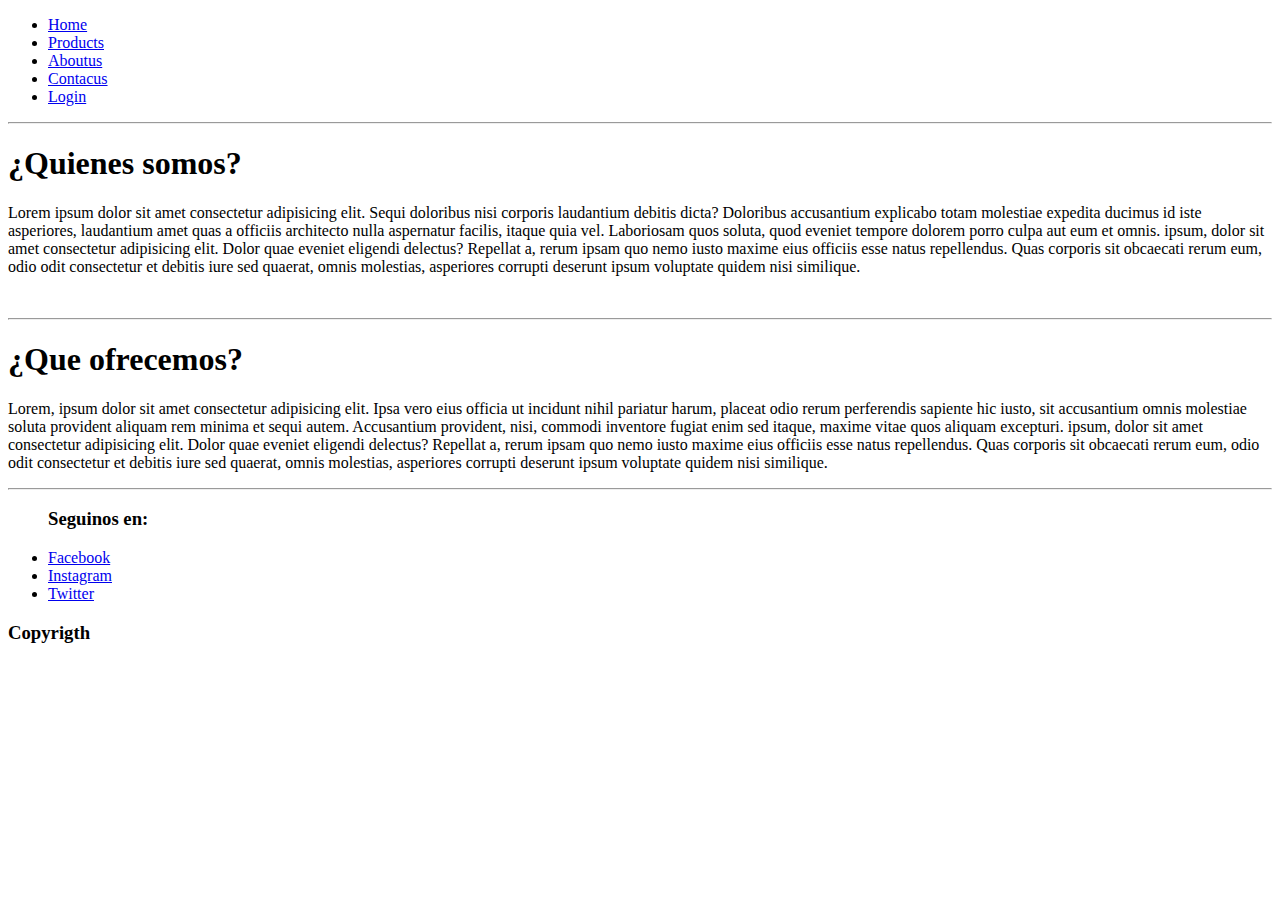
<file: aboutus.html>
<!DOCTYPE html>
<html lang="en">
  <head>
    <meta charset="UTF-8" />
    <meta http-equiv="X-UA-Compatible" content="IE=edge" />
    <meta name="viewport" content="width=device-width, initial-scale=1.0" />
    <link rel="shortcut icon" href="img/marca.png" type="image/x-icon" />
    <title>MasalaEcotienda</title>
  </head>
  <body>
    <header>
      <nav id="nav" class="nav-bar">
        <ul>
          <li>
            <a href="index.html">Home</a>
          </li>
          <li>
            <a href="products.html">Products</a>
          </li>
          <li>
            <a href="aboutus.html">Aboutus</a>
          </li>
          <li>
            <a href="contactus.html">Contacus</a>
          </li>
          <li>
            <a href="login.html">Login</a>
          </li>
        </ul>
      </nav>
      <hr />
    </header>

    <main>
      <section>
        <article>
          <h1>¿Quienes somos?</h1>
          <p>
            Lorem ipsum dolor sit amet consectetur adipisicing elit. Sequi
            doloribus nisi corporis laudantium debitis dicta? Doloribus
            accusantium explicabo totam molestiae expedita ducimus id iste
            asperiores, laudantium amet quas a officiis architecto nulla
            aspernatur facilis, itaque quia vel. Laboriosam quos soluta, quod
            eveniet tempore dolorem porro culpa aut eum et omnis. ipsum, dolor
            sit amet consectetur adipisicing elit. Dolor quae eveniet eligendi
            delectus? Repellat a, rerum ipsam quo nemo iusto maxime eius
            officiis esse natus repellendus. Quas corporis sit obcaecati rerum
            eum, odio odit consectetur et debitis iure sed quaerat, omnis
            molestias, asperiores corrupti deserunt ipsum voluptate quidem nisi
            similique.
          </p>
        </article>
        <br />
        <hr />
        <article>
          <h1>¿Que ofrecemos?</h1>
          <p>
            Lorem, ipsum dolor sit amet consectetur adipisicing elit. Ipsa vero
            eius officia ut incidunt nihil pariatur harum, placeat odio rerum
            perferendis sapiente hic iusto, sit accusantium omnis molestiae
            soluta provident aliquam rem minima et sequi autem. Accusantium
            provident, nisi, commodi inventore fugiat enim sed itaque, maxime
            vitae quos aliquam excepturi. ipsum, dolor sit amet consectetur
            adipisicing elit. Dolor quae eveniet eligendi delectus? Repellat a,
            rerum ipsam quo nemo iusto maxime eius officiis esse natus
            repellendus. Quas corporis sit obcaecati rerum eum, odio odit
            consectetur et debitis iure sed quaerat, omnis molestias, asperiores
            corrupti deserunt ipsum voluptate quidem nisi similique.
          </p>
        </article>
      </section>
    </main>

    <footer>
      <hr />
      <div>
        <ul>
          <h3>Seguinos en:</h3>
          <li><a href="#">Facebook</a></li>
          <li><a href="#">Instagram</a></li>
          <li><a href="#">Twitter</a></li>
        </ul>
      </div>
      <span>
        <h3>Copyrigth</h3>
      </span>
    </footer>
  </body>
</html>
</file>
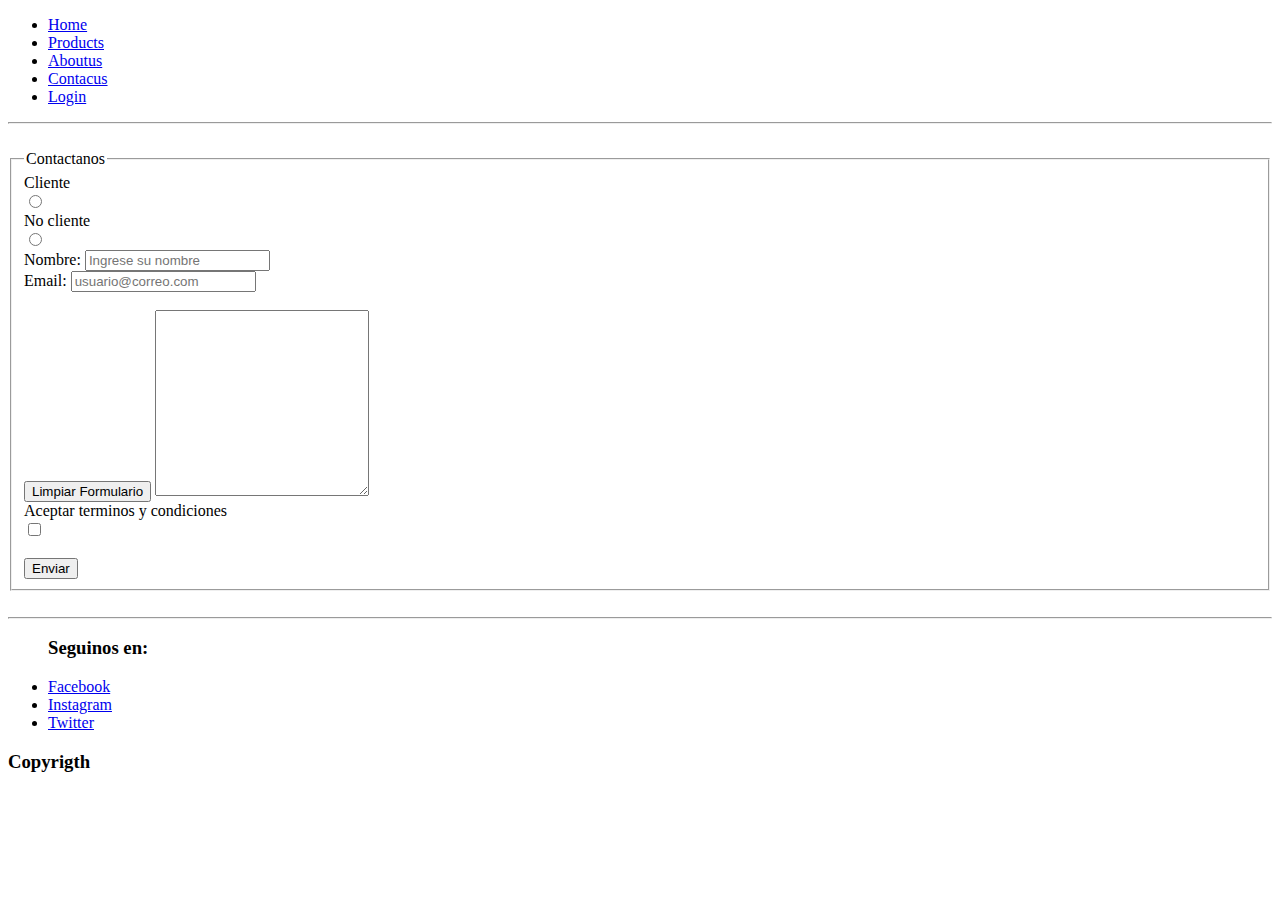
<file: contactus.html>
<!DOCTYPE html>
<html lang="en">
  <head>
    <meta charset="UTF-8" />
    <meta http-equiv="X-UA-Compatible" content="IE=edge" />
    <meta name="viewport" content="width=device-width, initial-scale=1.0" />
    <link rel="shortcut icon" href="img/marca.png" type="image/x-icon" />
    <title>MasalaEcotienda</title>
  </head>
  <body>
    <header>
      <nav id="nav" class="nav-bar">
        <ul>
          <li>
            <a href="index.html">Home</a>
          </li>
          <li>
            <a href="products.html">Products</a>
          </li>
          <li>
            <a href="aboutus.html">Aboutus</a>
          </li>
          <li>
            <a href="contactus.html">Contacus</a>
          </li>
          <li>
            <a href="login.html">Login</a>
          </li>
        </ul>
      </nav>
      <hr />
    </header>
    <br />

    <main>
      <div>
        <form>
          <fieldset>
            <legend>Contactanos</legend>
            <form>
              <div>Cliente</div>
              <input type="radio" name="cliente" value="cliente" />
              <div>No cliente</div>
              <input type="radio" name="cliente" value="nocliente" />
            </form>

            <form>
              <label for="nombre">Nombre:</label>
              <input
                type="text"
                id="nombre"
                name="nombreusuario"
                placeholder="Ingrese su nombre"
                required
              />
              <br />
              <label for="correo">Email:</label>
              <input
                type="email"
                id="correo"
                name="correoelectronico"
                placeholder="usuario@correo.com"
                required
              />
            </form>
            <form>
              <br />
              <input type="reset" value="Limpiar Formulario" />
              <textarea
                rows="12"
                cols="24"
                value="dejanos tu comentarios"
              ></textarea>
            </form>
            <form>
              <div>Aceptar terminos y condiciones</div>
              <input type="checkbox" name="aceptar" value="1" />
            </form>
            <div>
              <br />
              <button type="submit">Enviar</button>
            </div>
          </fieldset>
        </form>
      </div>
    </main>
    <br />

    <footer>
      <hr />
      <div>
        <ul>
          <h3>Seguinos en:</h3>
          <li><a href="#">Facebook</a></li>
          <li><a href="#">Instagram</a></li>
          <li><a href="#">Twitter</a></li>
        </ul>
      </div>
      <span>
        <h3>Copyrigth</h3>
      </span>
    </footer>
  </body>
</html>
</file>
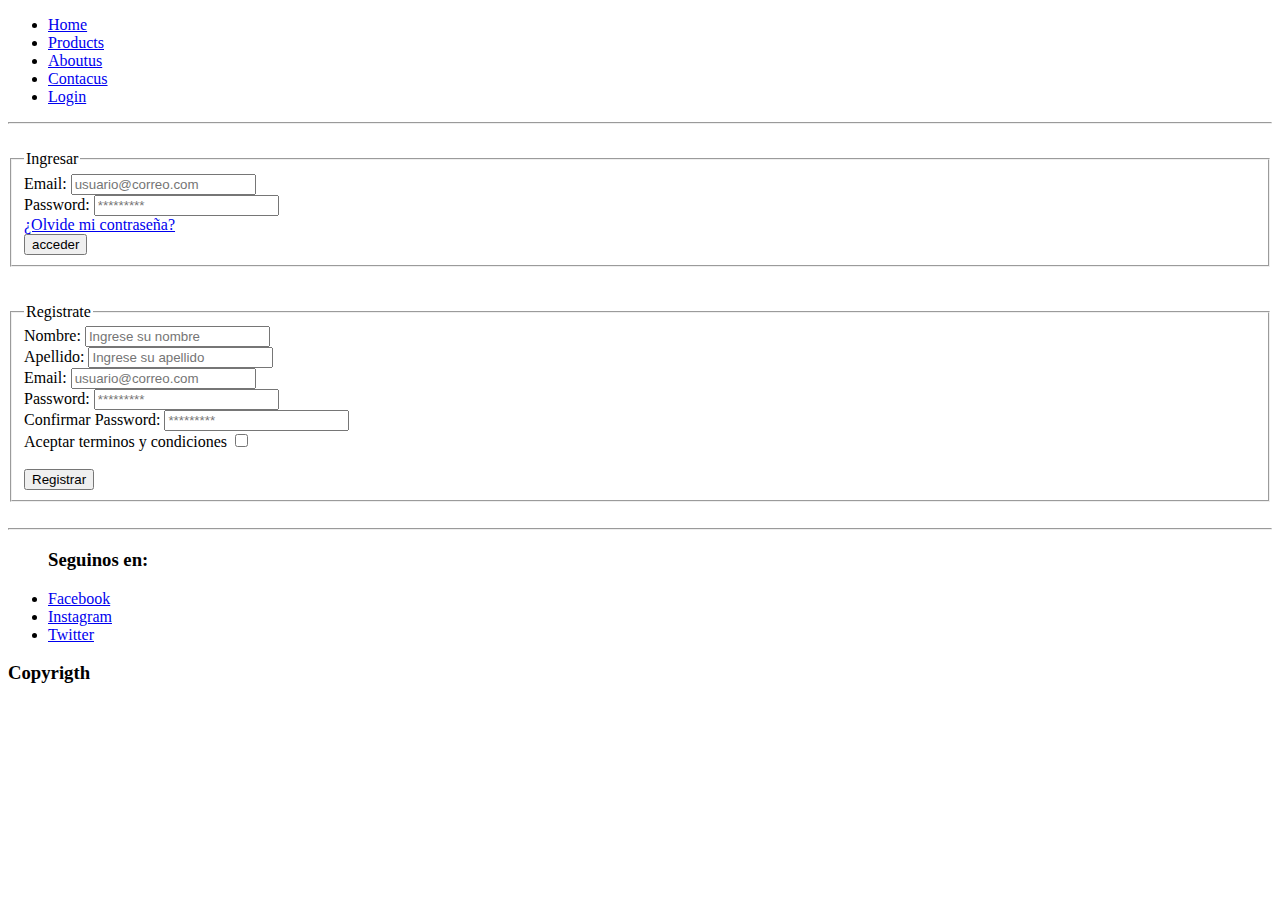
<file: login.html>
<!DOCTYPE html>
<html lang="en">
  <head>
    <meta charset="UTF-8" />
    <meta http-equiv="X-UA-Compatible" content="IE=edge" />
    <meta name="viewport" content="width=device-width, initial-scale=1.0" />
    <link rel="shortcut icon" href="img/marca.png" type="image/x-icon" />
    <title>MasalaEcotienda</title>
  </head>
  <body>
    <header>
      <nav id="nav" class="nav-bar">
        <ul>
          <li>
            <a href="index.html">Home</a>
          </li>
          <li>
            <a href="products.html">Products</a>
          </li>
          <li>
            <a href="aboutus.html">Aboutus</a>
          </li>
          <li>
            <a href="contactus.html">Contacus</a>
          </li>
          <li>
            <a href="login.html">Login</a>
          </li>
        </ul>
      </nav>
      <hr />
      <br />
    </header>

    <main>
      <div>
        <form>
          <fieldset>
            <legend>Ingresar</legend>

            <form>
              <label for="correouser">Email:</label>
              <input
                type="email"
                id="correouser"
                name="correoingreso"
                placeholder="usuario@correo.com"
                required
              />
              <br />
              <label for="claveuser">Password:</label>
              <input
                type="password"
                id="claveuser"
                name="claveingreso"
                placeholder="*********"
                required
              />
            </form>
            <br />
            <span> <a href="#">¿Olvide mi contraseña?</a></span>
            <br />
            <div>
              <button type="submit">acceder</button>
            </div>
          </fieldset>
        </form>
      </div>

      <br />
      <br />

      <div>
        <form>
          <fieldset>
            <legend>Registrate</legend>
            <form>
              <label for="nombre">Nombre:</label>
              <input
                type="text"
                id="nombre"
                name="nombreregistro"
                placeholder="Ingrese su nombre"
                required
              />
              <br />
              <label for="apellido">Apellido:</label>
              <input
                type="text"
                id="apellido"
                name="apellidoregistro"
                placeholder="Ingrese su apellido"
                required
              />
              <br />
              <label for="correo">Email:</label>
              <input
                type="email"
                id="correo"
                name="correoregisto"
                placeholder="usuario@correo.com"
                required
              />
              <br />
              <label for="clave">Password:</label>
              <input
                type="password"
                id="clave"
                name="claveregistro"
                placeholder="*********"
                required
              />
              <br />
              <label for="confclave">Confirmar Password:</label>
              <input
                type="password"
                id="confclave"
                name="confclaveregistro"
                placeholder="*********"
                required
              />
              <br />
            </form>
            <form>
              <span>Aceptar terminos y condiciones</span>
              <input type="checkbox" name="aceptar" value="1" />
            </form>
            <div>
              <br />
              <button type="submit">Registrar</button>
            </div>
          </fieldset>
        </form>
      </div>

      <br />
    </main>

    <footer>
      <hr />
      <div>
        <ul>
          <h3>Seguinos en:</h3>
          <li><a href="#">Facebook</a></li>
          <li><a href="#">Instagram</a></li>
          <li><a href="#">Twitter</a></li>
        </ul>
      </div>
      <span>
        <h3>Copyrigth</h3>
      </span>
    </footer>
  </body>
</html>
</file>
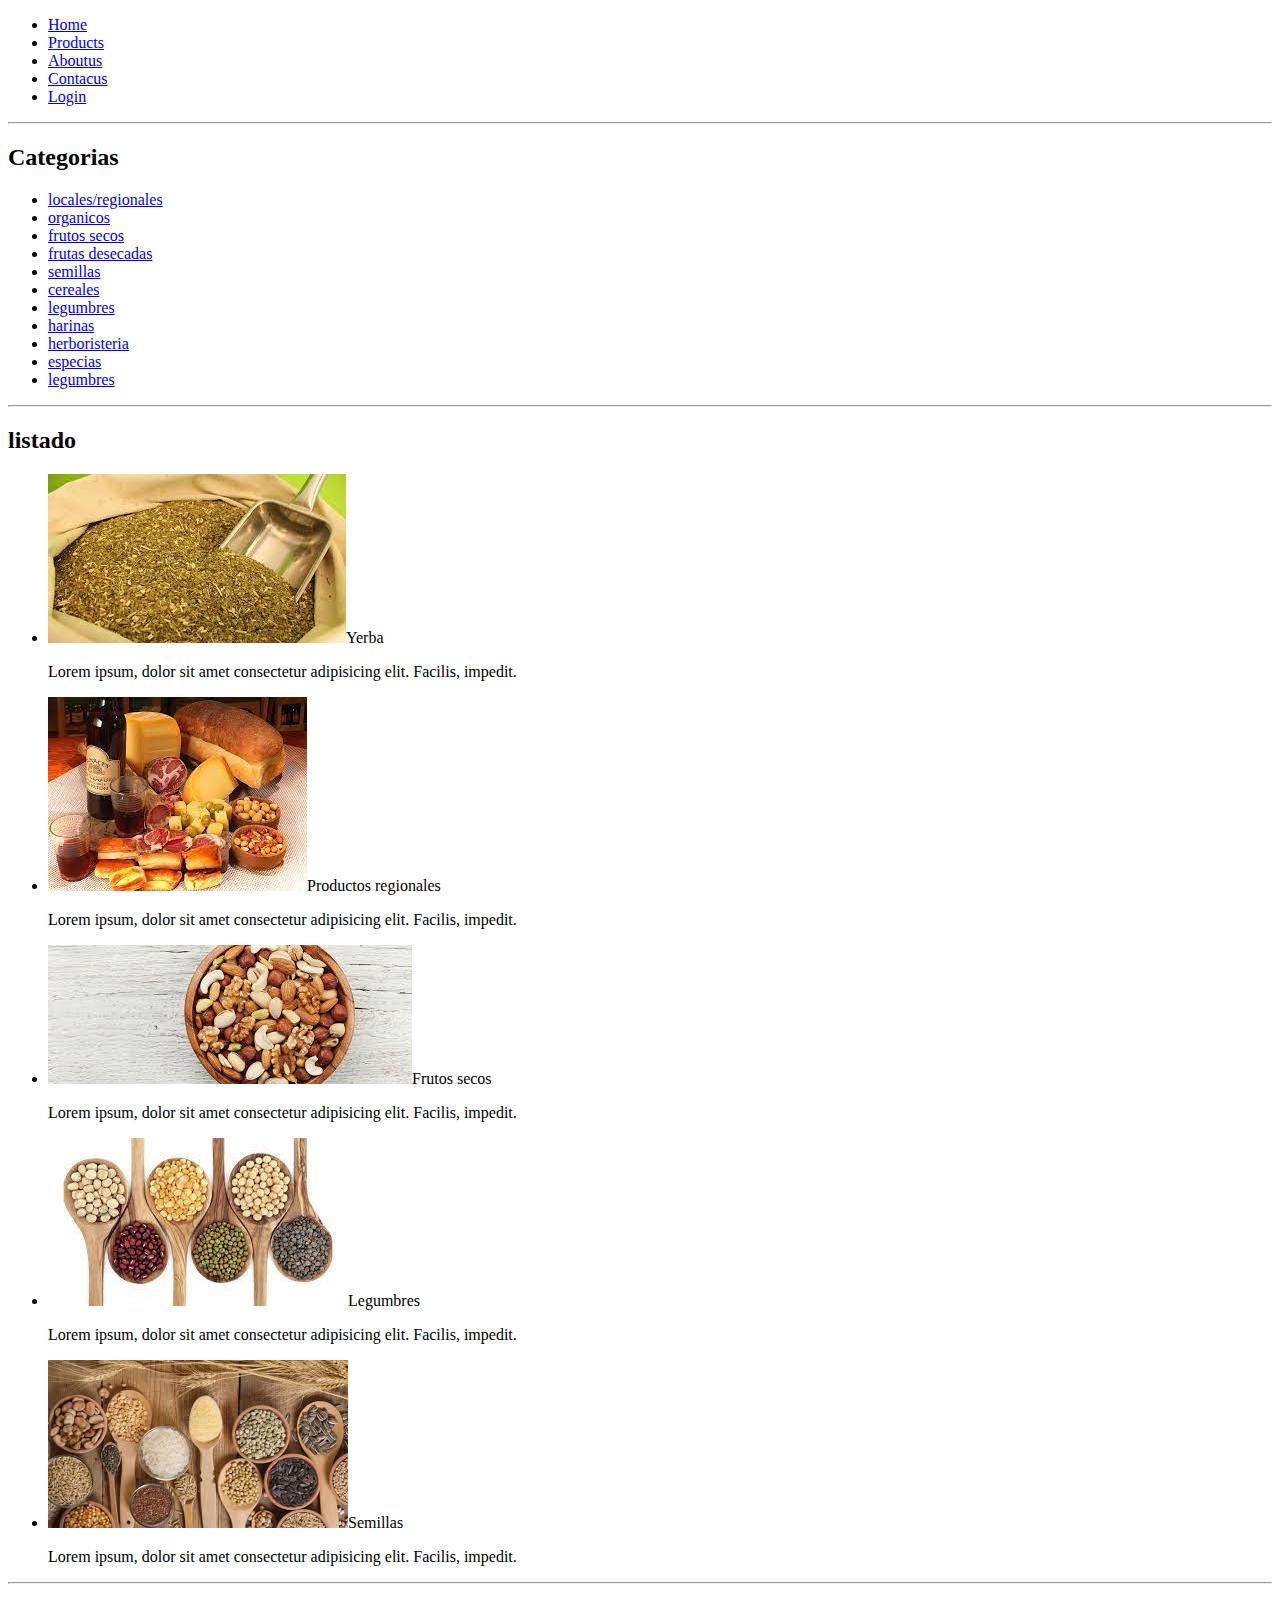
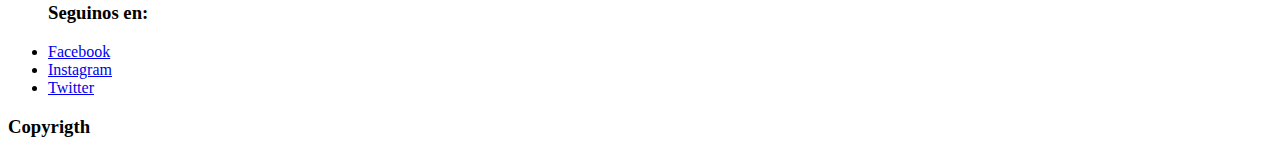
<file: products.html>
<!DOCTYPE html>
<html lang="en">
  <head>
    <meta charset="UTF-8" />
    <meta http-equiv="X-UA-Compatible" content="IE=edge" />
    <meta name="viewport" content="width=device-width, initial-scale=1.0" />
    <link rel="shortcut icon" href="img/marca.png" type="image/x-icon" />
    <title>MasalaEcotienda</title>
  </head>
  <body>
    <header>
      <nav id="nav" class="nav-bar">
        <ul>
          <li>
            <a href="index.html">Home</a>
          </li>
          <li>
            <a href="products.html">Products</a>
          </li>
          <li>
            <a href="aboutus.html">Aboutus</a>
          </li>
          <li>
            <a href="contactus.html">Contacus</a>
          </li>
          <li>
            <a href="login.html">Login</a>
          </li>
        </ul>
      </nav>
      <hr />
    </header>

    <main>
      <section>
        <h2>Categorias</h2>
        <ul>
          <li>
            <a href="#">locales/regionales</a>
          </li>
          <li>
            <a href="#">organicos</a>
          </li>
          <li>
            <a href="#">frutos secos</a>
          </li>
          <li>
            <a href="#">frutas desecadas</a>
          </li>
          <li>
            <a href="#">semillas</a>
          </li>
          <li>
            <a href="#">cereales</a>
          </li>
          <li>
            <a href="#">legumbres</a>
          </li>
          <li>
            <a href="#">harinas</a>
          </li>
          <li>
            <a href="#">herboristeria</a>
          </li>
          <li>
            <a href="#">especias</a>
          </li>
          <li>
            <a href="#">legumbres</a>
          </li>
        </ul>
      </section>
      <hr />
      <section>
        <h2>listado</h2>
        <ul>
          <li>
            <img src="img/Yerba.jpg" alt="imgpro1" />Yerba
            <p>
              Lorem ipsum, dolor sit amet consectetur adipisicing elit. Facilis,
              impedit.
            </p>
          </li>
          <li>
            <img src="img/regionales.jpg" alt="imgpro1" />Productos regionales
            <p>
              Lorem ipsum, dolor sit amet consectetur adipisicing elit. Facilis,
              impedit.
            </p>
          </li>
          <li>
            <img src="img/frsecos.jpg" alt="imgpro1" />Frutos secos
            <p>
              Lorem ipsum, dolor sit amet consectetur adipisicing elit. Facilis,
              impedit.
            </p>
          </li>
          <li>
            <img src="img/legumbres.jpg" alt="imgpro1" />Legumbres
            <p>
              Lorem ipsum, dolor sit amet consectetur adipisicing elit. Facilis,
              impedit.
            </p>
          </li>
          <li>
            <img src="img/semillas.jpg" alt="imgpro1" />Semillas
            <p>
              Lorem ipsum, dolor sit amet consectetur adipisicing elit. Facilis,
              impedit.
            </p>
          </li>
        </ul>
      </section>
    </main>

    <footer>
      <hr />
      <div>
        <ul>
          <h3>Seguinos en:</h3>
          <li><a href="#">Facebook</a></li>
          <li><a href="#">Instagram</a></li>
          <li><a href="#">Twitter</a></li>
        </ul>
      </div>
      <span>
        <h3>Copyrigth</h3>
      </span>
    </footer>
  </body>
</html>
</file>
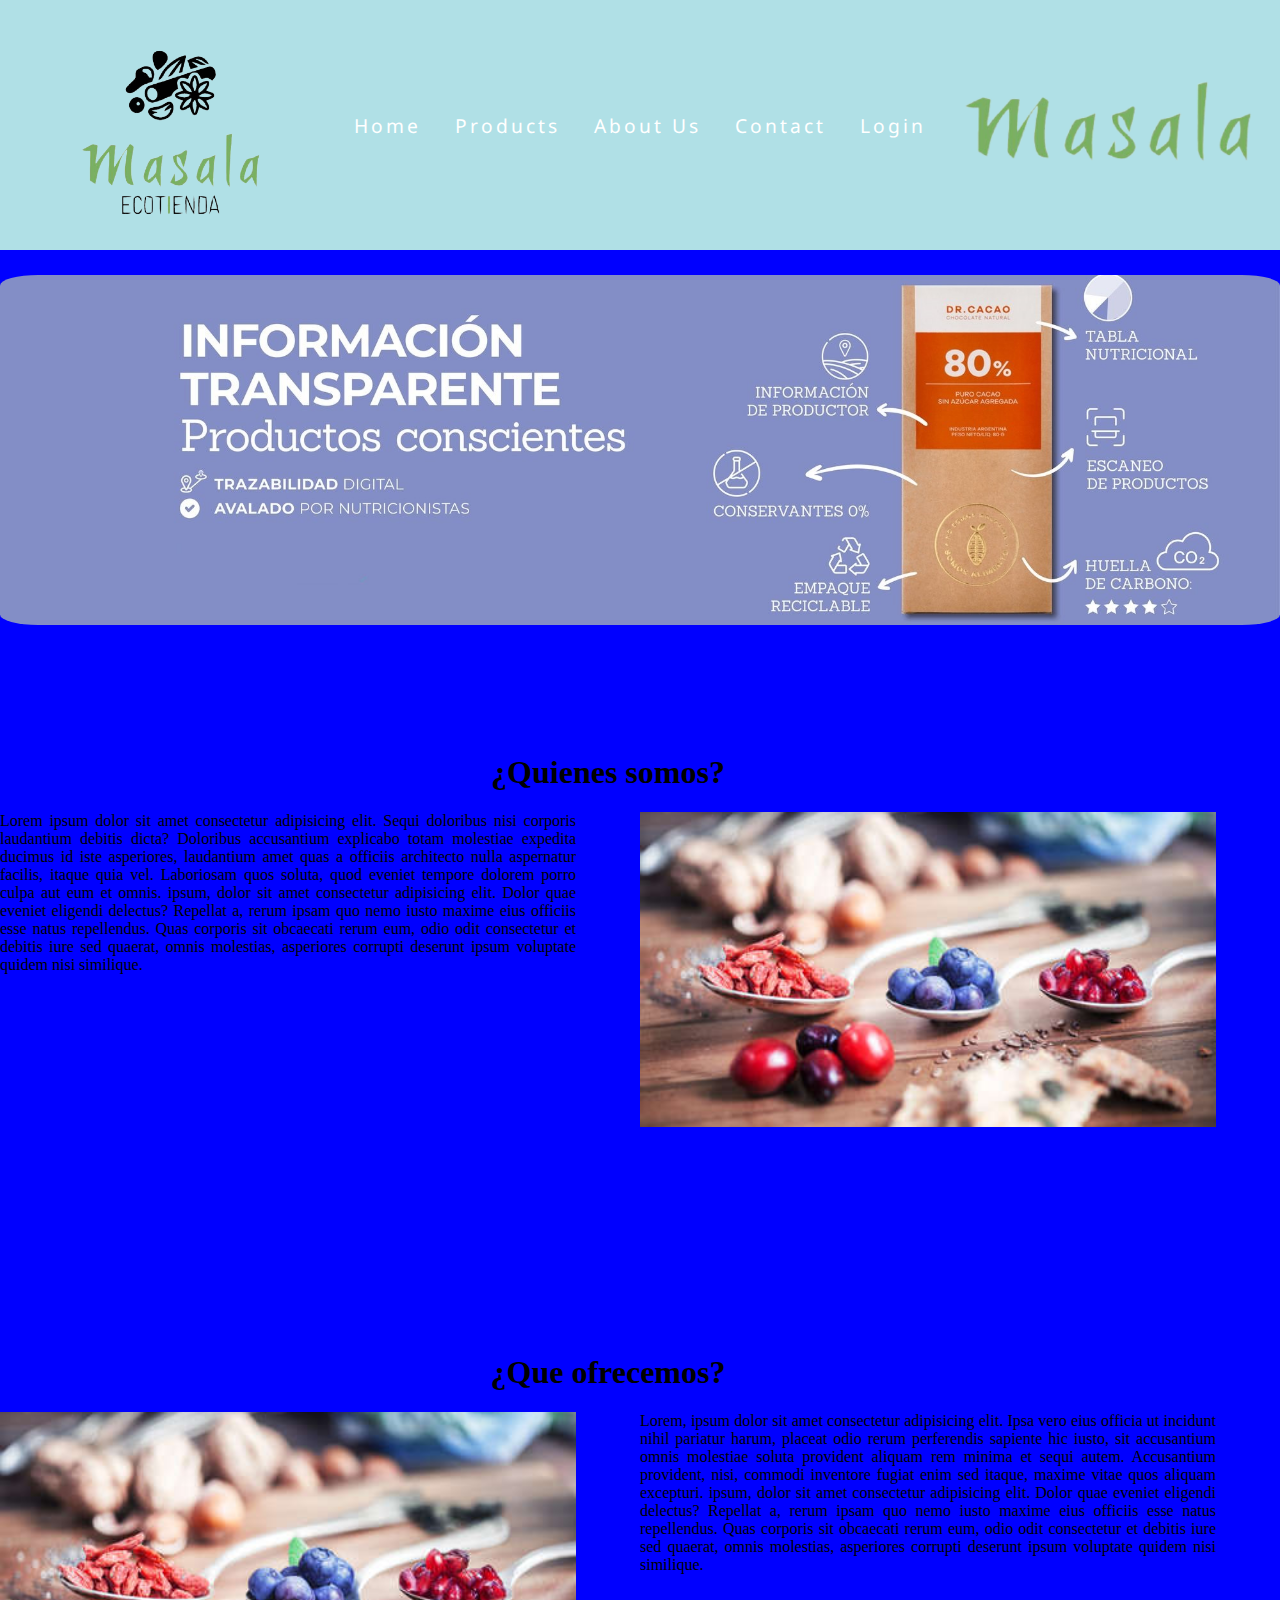
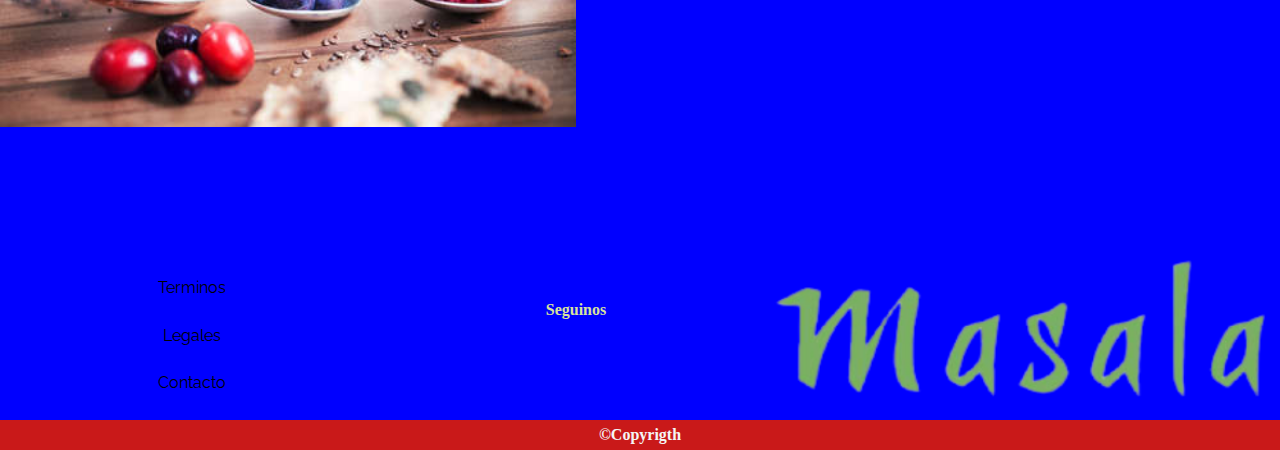
<file: html/aboutus.html>
<!DOCTYPE html>
<html lang="en">
  <head>
    <meta charset="UTF-8" />
    <meta http-equiv="X-UA-Compatible" content="IE=edge" />
    <meta name="viewport" content="width=device-width, initial-scale=1.0" />
    <link rel="shortcut icon" href="img/marca.png" type="image/x-icon" />
    <title>MasalaEcotienda</title>
    <!-- Font Family -->
    <link rel="preconnect" href="https://fonts.googleapis.com" />
    <link rel="preconnect" href="https://fonts.gstatic.com" crossorigin />
    <link
      href="https://fonts.googleapis.com/css2?family=Abhaya+Libre&family=Architects+Daughter&family=Cookie&family=Dancing+Script&family=Indie+Flower&family=Noto+Sans&family=Pontano+Sans&family=Raleway&family=Roboto&display=swap"
      rel="stylesheet"
    />
    <style type="text/css" media="screen, print">
      @font-face {
        font-family: "BT Trial";
        src: url("../font/BTTTRIAL.otf");
      }
      </style>
    <!-- Bosstrap -->
    <link href="https://cdn.jsdelivr.net/npm/bootstrap@5.1.3/dist/css/bootstrap.min.css" rel="stylesheet" integrity="sha384-1BmE4kWBq78iYhFldvKuhfTAU6auU8tT94WrHftjDbrCEXSU1oBoqyl2QvZ6jIW3" crossorigin="anonymous">
    <script src="https://cdn.jsdelivr.net/npm/bootstrap@5.1.3/dist/js/bootstrap.bundle.min.js" integrity="sha384-ka7Sk0Gln4gmtz2MlQnikT1wXgYsOg+OMhuP+IlRH9sENBO0LRn5q+8nbTov4+1p" crossorigin="anonymous"></script>

    <!-- Icon Footer-->
    <link href="https://css.gg/twitter.css" rel="stylesheet" />
    <link href="https://css.gg/instagram.css" rel="stylesheet" />
    <link href="https://css.gg/facebook.css" rel="stylesheet" />
    <!--<link rel="stylesheet" href="../style.css" />
    <link rel="stylesheet" href="../styleGrid.css" />-->
    <link rel="stylesheet" href="../responsive.css" />
  </head>
  <body>
    <div id="grillaAbout">
    <nav id="nave" class="flexiblerow">
          
        <div class="contenedorImagen">
          <img src="../img/marca2.png" alt="logotipo" class="marcaUno"/>
        </div>
          <ul>
            <li>
              <a href="../index.html">home</a>
            </li>
            <li>
              <a href="products.html">products</a>
            </li>
            <li>
              <a href="aboutus.html">about us</a>
            </li>
            <li>
              <a href="contactus.html">contact</a>
            </li>
            <li>
              <a href="login.html">login</a>
            </li>
          </ul>
          <div class="contenedorImagenDos">
            <img src="../img/marca5.png" alt="logotipo" class="marcaDos"/>
          </div>
    </nav>
  <header id="encabezado">
    <div class="contenedorBanner">
      <img src="../img/fondo1.jpg" alt="banner" />
    </div>
  </header>
    <main id="cuerpoAbout">
      
        <section class="containInfo">
          <div id="grillaInfoUno" >
            <div class="titulo"><h1>¿Quienes somos?</h1></div>
            <div class="alineado">
            <p>
              Lorem ipsum dolor sit amet consectetur adipisicing elit. Sequi
              doloribus nisi corporis laudantium debitis dicta? Doloribus
              accusantium explicabo totam molestiae expedita ducimus id iste
              asperiores, laudantium amet quas a officiis architecto nulla
              aspernatur facilis, itaque quia vel. Laboriosam quos soluta, quod
              eveniet tempore dolorem porro culpa aut eum et omnis. ipsum, dolor
              sit amet consectetur adipisicing elit. Dolor quae eveniet eligendi
              delectus? Repellat a, rerum ipsam quo nemo iusto maxime eius
              officiis esse natus repellendus. Quas corporis sit obcaecati rerum
              eum, odio odit consectetur et debitis iure sed quaerat, omnis
              molestias, asperiores corrupti deserunt ipsum voluptate quidem
              nisi similique.
            </p>
          </div>
          <div class="containImgAbout">
            <img src="../img/aboutus.jpg" alt="3 cucharas llenas de cereales" />
          </div>
        </div>
        </section>
        <section class="containInfo">
          <div id="grillaInfoDos">
            <div class="titulo"><h1>¿Que ofrecemos?</h1></div>
            <div class="alineado">
            <p>
              Lorem, ipsum dolor sit amet consectetur adipisicing elit. Ipsa
              vero eius officia ut incidunt nihil pariatur harum, placeat odio
              rerum perferendis sapiente hic iusto, sit accusantium omnis
              molestiae soluta provident aliquam rem minima et sequi autem.
              Accusantium provident, nisi, commodi inventore fugiat enim sed
              itaque, maxime vitae quos aliquam excepturi. ipsum, dolor sit amet
              consectetur adipisicing elit. Dolor quae eveniet eligendi
              delectus? Repellat a, rerum ipsam quo nemo iusto maxime eius
              officiis esse natus repellendus. Quas corporis sit obcaecati rerum
              eum, odio odit consectetur et debitis iure sed quaerat, omnis
              molestias, asperiores corrupti deserunt ipsum voluptate quidem
              nisi similique.
            </p>
          </div>
          <div class="containImgAbout">
            <img src="../img/aboutus.jpg" alt="3 cucharas llenas de cereales" />
          </div>
        </div>
        </section>
      
    </main>
    <footer id="pie">
        
        <ul class="flexiblecolum filaUno">
          <li><a href="#">Terminos</a></li>
          <li><a href="#">Legales</a></li>
          <li><a href="contactus.html">Contacto</a></li>
        </ul>

        <ul class="flexiblecolum filaDos">
          <h3>Seguinos</h3>
          <div class="flexiblerow">
            <li>
              <a href="https://www.facebook.com"
                ><i class="gg-facebook"></i
              ></a>
            </li>
            <li>
              <a href="https://www.instagram.com"
                ><i class="gg-instagram"></i
              ></a>
            </li>
            <li>
              <a href="https://twitter.com"><i class="gg-twitter"></i></a>
            </li>
          </div>
        </ul>

        <div class="contenedorImagen filaTres">
          <img src="../img/marca2.png" alt="logotipo" class="imgUno"/>
          <img src="../img/marca5.png" alt="logotipo" class="imgDos"/>
        </div>
      
      <div class="filaCuatro">
        <h4>&copy;Copyrigth</h4>
      </div>
    
  </footer>
</div>
  </body>
</html>
</file>
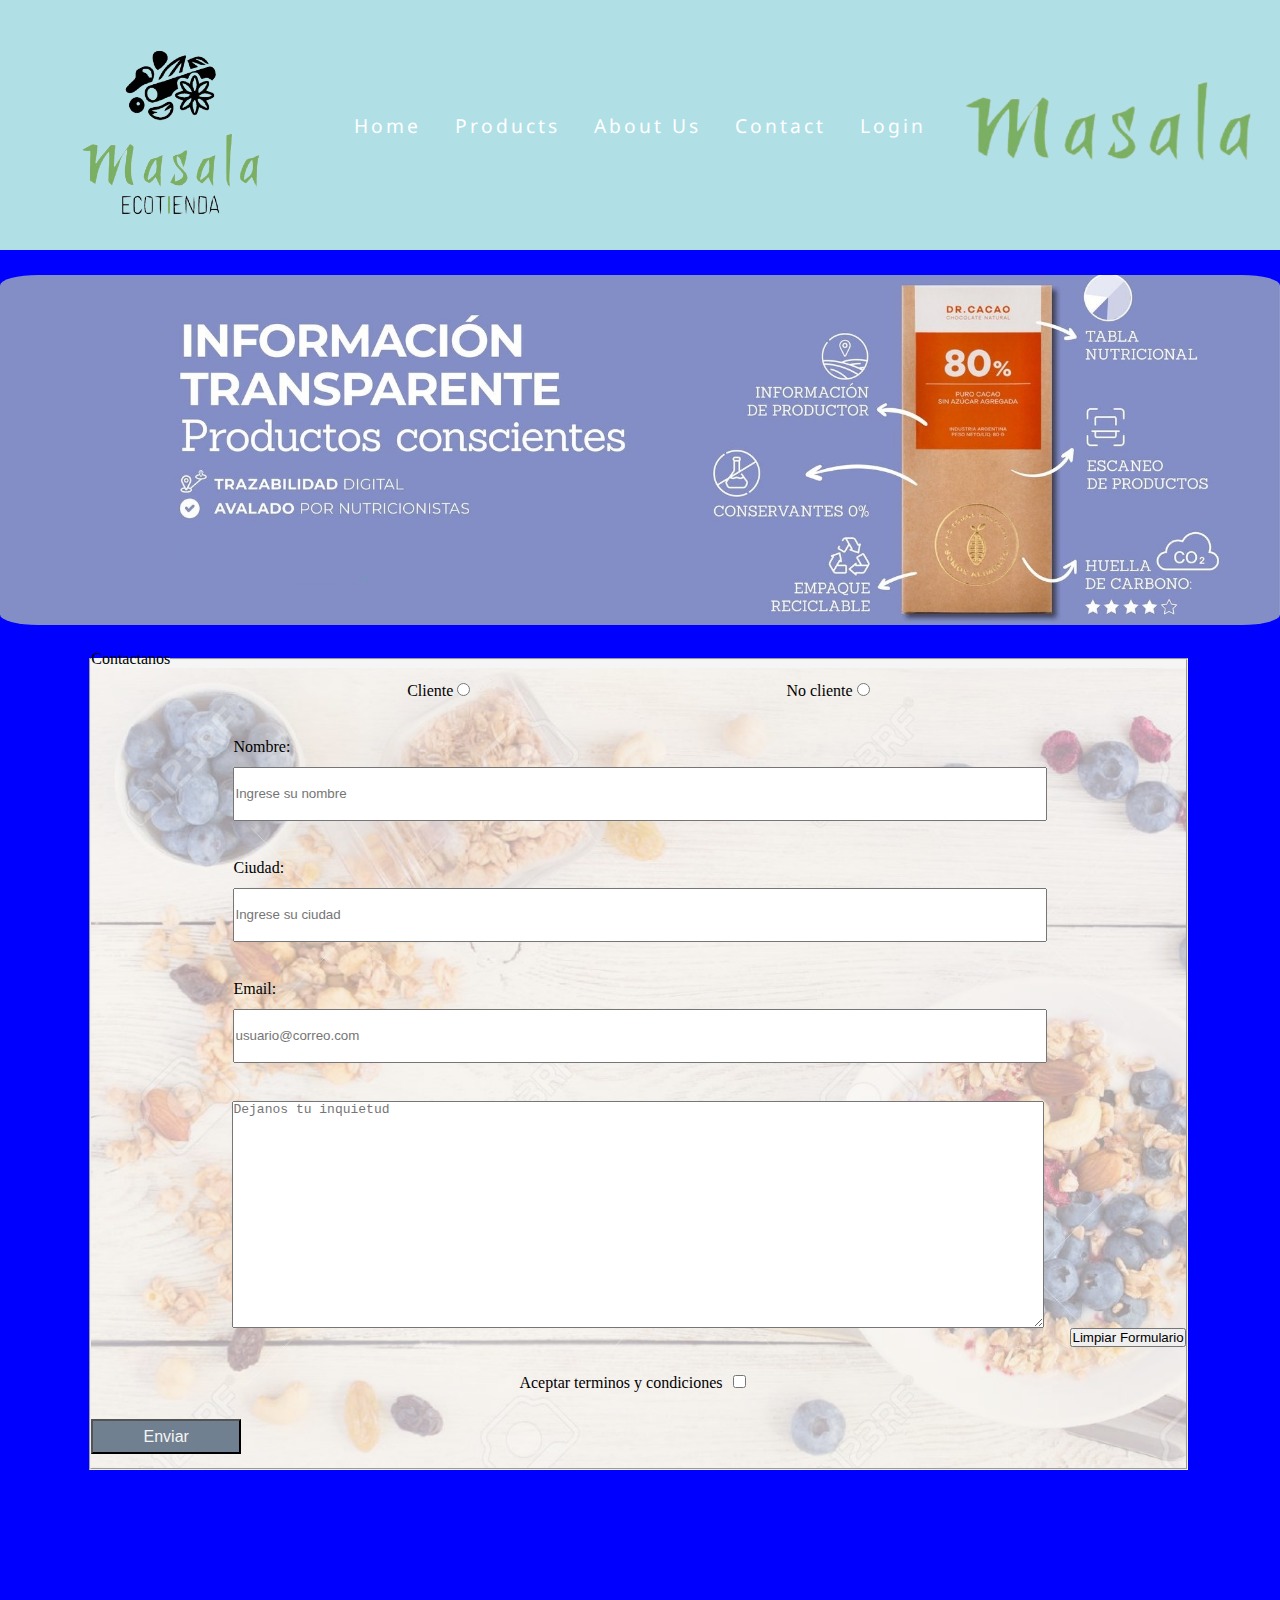
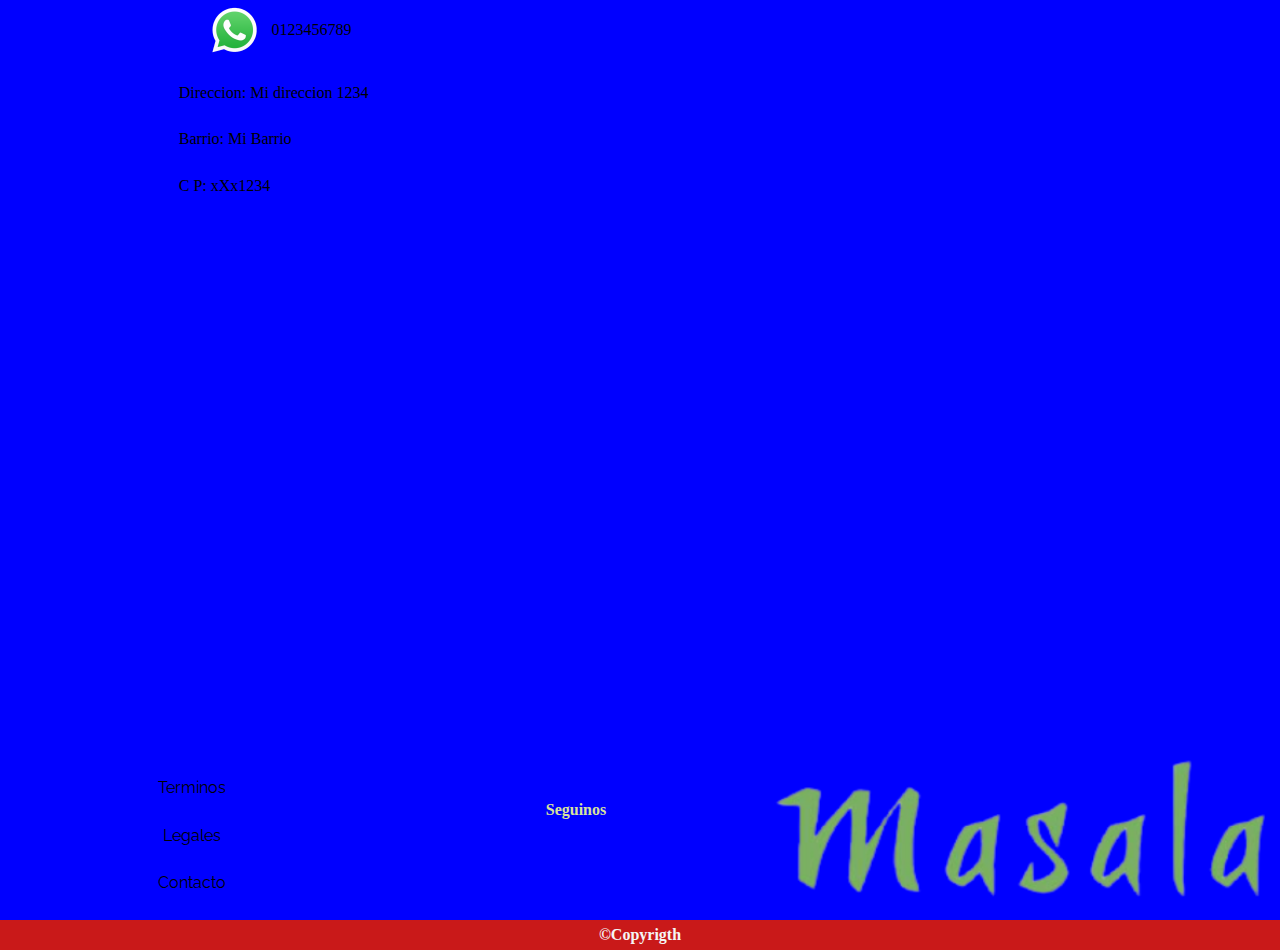
<file: html/contactus.html>
<!DOCTYPE html>
<html lang="en">
  <head>
    <meta charset="UTF-8" />
    <meta http-equiv="X-UA-Compatible" content="IE=edge" />
    <meta name="viewport" content="width=device-width, initial-scale=1.0" />
    <link rel="shortcut icon" href="img/marca.png" type="image/x-icon" />
    <title>MasalaEcotienda</title>
    <!-- Font Family -->
    <link rel="preconnect" href="https://fonts.googleapis.com" />
    <link rel="preconnect" href="https://fonts.gstatic.com" crossorigin />
    <link
      href="https://fonts.googleapis.com/css2?family=Abhaya+Libre&family=Architects+Daughter&family=Cookie&family=Dancing+Script&family=Indie+Flower&family=Noto+Sans&family=Pontano+Sans&family=Raleway&family=Roboto&display=swap"
      rel="stylesheet"
    />
    <style type="text/css" media="screen, print">
      @font-face {
        font-family: "BT Trial";
        src: url("../font/BTTTRIAL.otf");
      }
      </style>
    <!-- Bosstrap -->
    <link href="https://cdn.jsdelivr.net/npm/bootstrap@5.1.3/dist/css/bootstrap.min.css" rel="stylesheet" integrity="sha384-1BmE4kWBq78iYhFldvKuhfTAU6auU8tT94WrHftjDbrCEXSU1oBoqyl2QvZ6jIW3" crossorigin="anonymous">
    <script src="https://cdn.jsdelivr.net/npm/bootstrap@5.1.3/dist/js/bootstrap.bundle.min.js" integrity="sha384-ka7Sk0Gln4gmtz2MlQnikT1wXgYsOg+OMhuP+IlRH9sENBO0LRn5q+8nbTov4+1p" crossorigin="anonymous"></script>

    <!-- Icon Footer-->
    <link href="https://css.gg/twitter.css" rel="stylesheet" />
    <link href="https://css.gg/instagram.css" rel="stylesheet" />
    <link href="https://css.gg/facebook.css" rel="stylesheet" />
    <!--<link rel="stylesheet" href="../style.css" />
    <link rel="stylesheet" href="../styleGrid.css" />-->
    <link rel="stylesheet" href="../responsive.css" />
  </head>
  <body>
    <div id="grillaContact">
    <nav id="nave" class="flexiblerow">
          
        <div class="contenedorImagen">
          <img src="../img/marca2.png" alt="logotipo" class="marcaUno"/>
        </div>
          <ul>
            <li>
              <a href="../index.html">home</a>
            </li>
            <li>
              <a href="products.html">products</a>
            </li>
            <li>
              <a href="aboutus.html">about us</a>
            </li>
            <li>
              <a href="contactus.html">contact</a>
            </li>
            <li>
              <a href="login.html">login</a>
            </li>
          </ul>
          <div class="contenedorImagenDos">
            <img src="../img/marca5.png" alt="logotipo" class="marcaDos"/>
          </div>
    </nav>
  <header id="encabezado">
    <div class="contenedorBanner">
      <img src="../img/fondo1.jpg" alt="banner" />
    </div>
  </header>
    <main id="cuerpoContact">
      <section id="seccionUno">
        <form class="centrado">
          <fieldset class="contact">
            <legend>Contactanos</legend>
            <div class="containFrom"> 
                <div class="containRadio">
                  <span>
                    Cliente
                    <input type="radio" name="cliente" value="cliente" />
                  </span>
                  <span>
                    No cliente
                    <input type="radio" name="cliente" value="nocliente" />
                  </span>
                </div>
              <form class="datosCont">
                <div class="containText">
                  <label for="nombre">Nombre:</label>
                  <input
                    type="text"
                    id="nombre"
                    name="nombreusuario"
                    placeholder="Ingrese su nombre"
                    required
                  />
                </div>
                <div class="containText">
                  <label for="nombre">Ciudad:</label>
                  <input
                    type="text"
                    id="nombre"
                    name="nombreciudad"
                    placeholder="Ingrese su ciudad"
                    required
                  />
                </div>

                <div class="containText">
                  <label for="correo">Email:</label>
                  <input
                    type="email"
                    id="correo"
                    name="correoelectronico"
                    placeholder="usuario@correo.com"
                    required
                  />
                </div>
              </form>
              <form class="textArea">
                <div class="containBoxText centrado">
                  <textarea
                    rows="15"
                    cols="140"
                    value="dejanos tu comentarios"
                    placeholder="Dejanos tu inquietud"
                  ></textarea>
                </div>
                <div class="containLimpForm">
                  <input type="reset" value="Limpiar Formulario" />
                </div>
              </form>
              <form class="centrado termCond">
                <p class="containCheckbox">Aceptar terminos y condiciones</p>
                <div class="containCheckbox">
                  <input type="checkbox" name="aceptar" value="1" />
                </div>
              </form>
              <div class="containBtm">
                <button type="submit">Enviar</button>
              </div>
            </div>
          </fieldset>
        </form>
      </section>
      <section id="secIframMap">
        <div class="containWatsapp">
          <div class="containdireccion">
            <img src="../img/whatsapp1.png" alt="logo whatsapp" />
            <span class="numeroWhatsapp"><p>0123456789</p></span>
          </div>
          <div class="alineacion">
            <p>Direccion: Mi direccion 1234</p>
            <p>Barrio: Mi Barrio</p>
            <p>C P: xXx1234</p>
          </div>
        </div>
        <div class="googleMapsIfram">
          <iframe
            src="https://www.google.com/maps/embed?pb=!1m14!1m12!1m3!1d983.4355213678253!2d-64.1886588466418!3d-31.419729967624644!2m3!1f0!2f0!3f0!3m2!1i1024!2i768!4f13.1!5e0!3m2!1ses!2sar!4v1637302948242!5m2!1ses!2sar"
            width="600"
            height="450"
            style="border: 0"
            allowfullscreen=""
            loading="lazy"
          ></iframe>
        </div>
      </section>
    </main>
    <footer id="pie">
        
        <ul class="flexiblecolum filaUno">
          <li><a href="#">Terminos</a></li>
          <li><a href="#">Legales</a></li>
          <li><a href="contactus.html">Contacto</a></li>
        </ul>

        <ul class="flexiblecolum filaDos">
          <h3>Seguinos</h3>
          <div class="flexiblerow">
            <li>
              <a href="https://www.facebook.com"
                ><i class="gg-facebook"></i
              ></a>
            </li>
            <li>
              <a href="https://www.instagram.com"
                ><i class="gg-instagram"></i
              ></a>
            </li>
            <li>
              <a href="https://twitter.com"><i class="gg-twitter"></i></a>
            </li>
          </div>
        </ul>

        <div class="contenedorImagen filaTres">
          <img src="../img/marca2.png" alt="logotipo" class="imgUno"/>
          <img src="../img/marca5.png" alt="logotipo" class="imgDos"/>
        </div>
      
      <div class="filaCuatro">
        <h4>&copy;Copyrigth</h4>
      </div>
    
  </footer>
</div>
  </body>
</html>
</file>
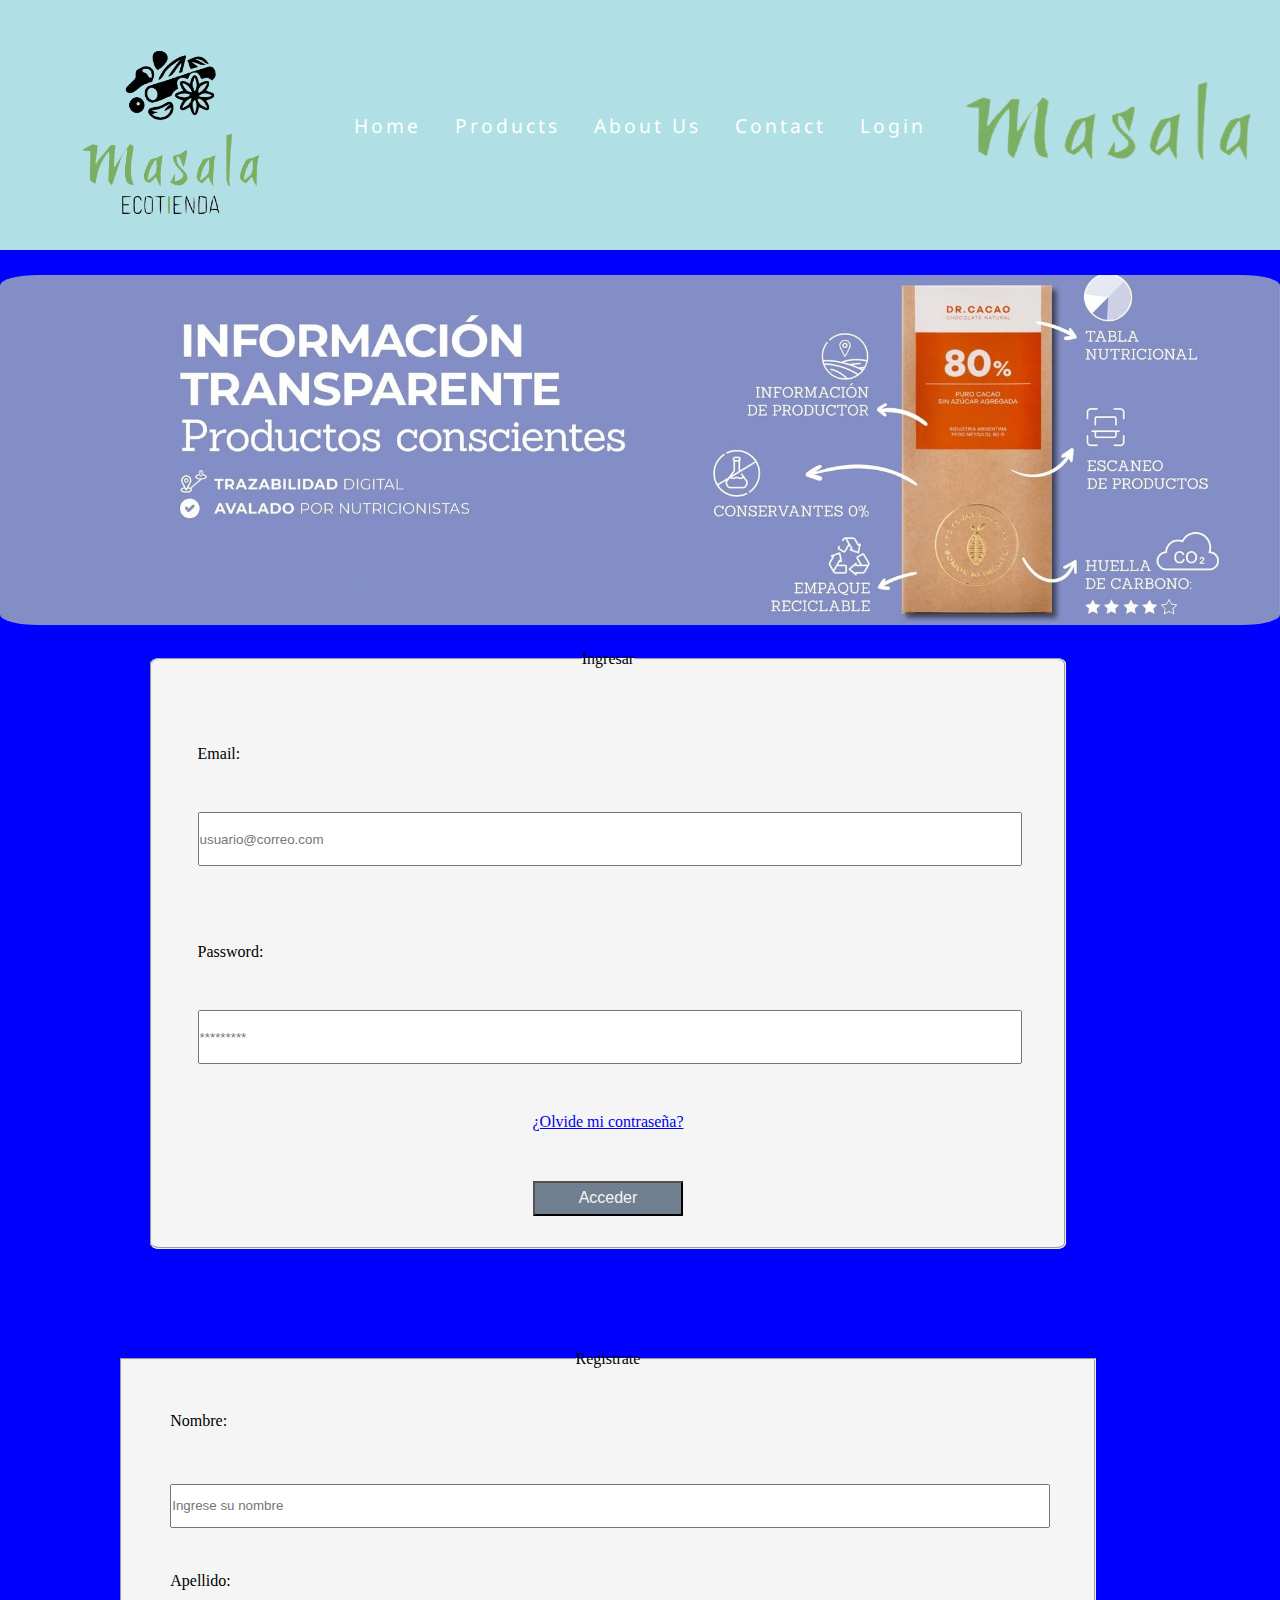
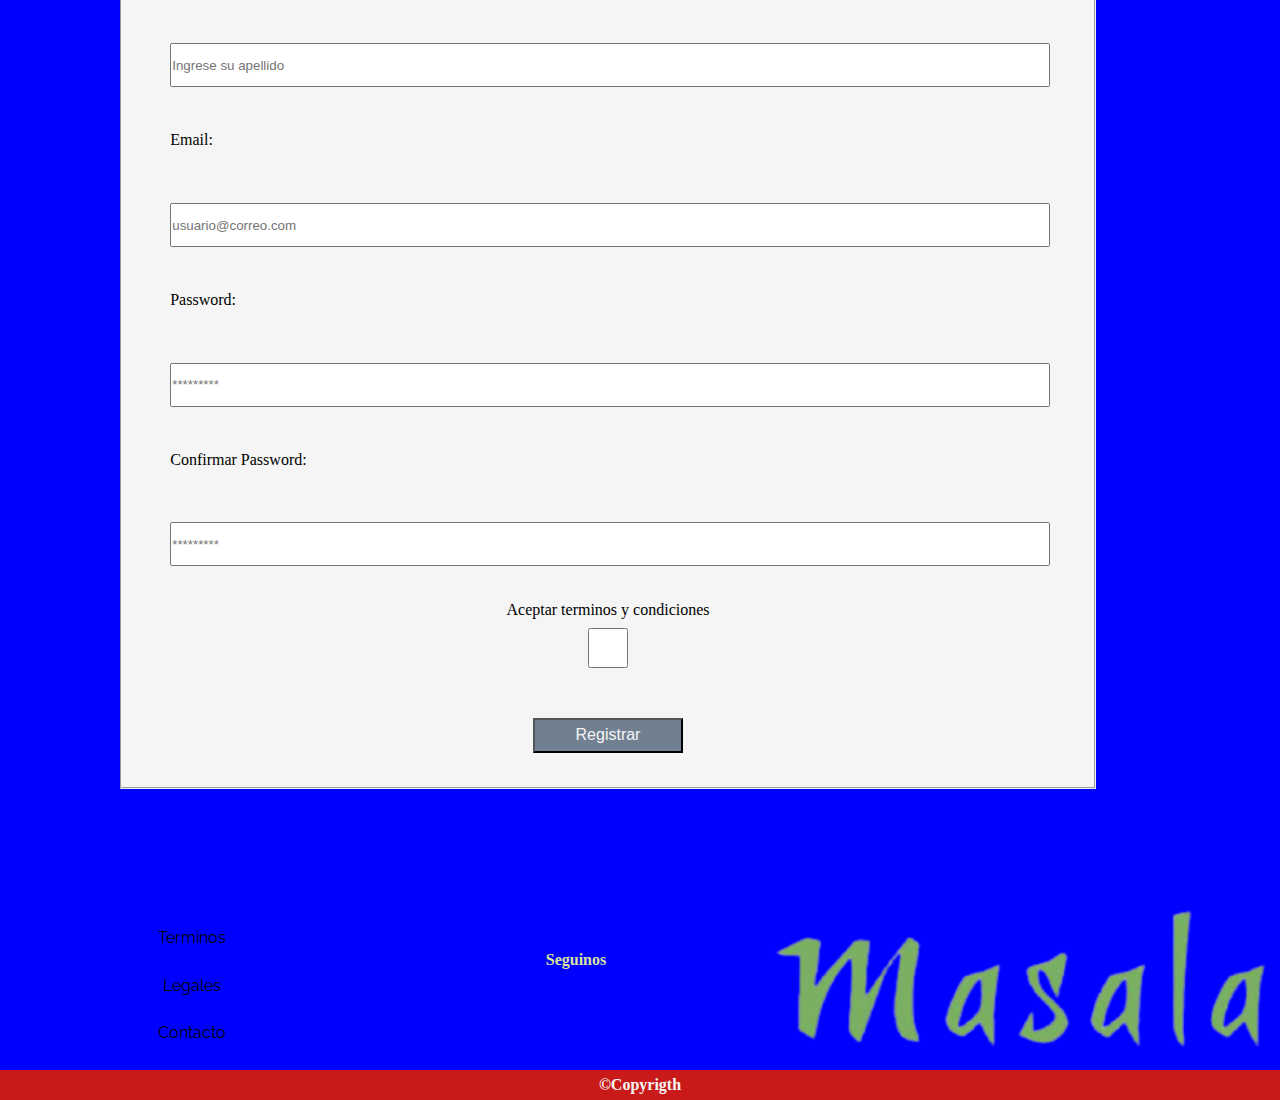
<file: html/login.html>
<!DOCTYPE html>
<html lang="en">
  <head>
    <meta charset="UTF-8" />
    <meta http-equiv="X-UA-Compatible" content="IE=edge" />
    <meta name="viewport" content="width=device-width, initial-scale=1.0" />
    <link rel="shortcut icon" href="img/marca.png" type="image/x-icon" />
    <title>MasalaEcotienda</title>
    <!-- Font Family -->
    <link rel="preconnect" href="https://fonts.googleapis.com" />
    <link rel="preconnect" href="https://fonts.gstatic.com" crossorigin />
    <link
      href="https://fonts.googleapis.com/css2?family=Abhaya+Libre&family=Architects+Daughter&family=Cookie&family=Dancing+Script&family=Indie+Flower&family=Noto+Sans&family=Pontano+Sans&family=Raleway&family=Roboto&display=swap"
      rel="stylesheet"
    />
    <style type="text/css" media="screen, print">
      @font-face {
        font-family: "BT Trial";
        src: url("../font/BTTTRIAL.otf");
      }
      </style>
    <!-- Bosstrap -->
    <link href="https://cdn.jsdelivr.net/npm/bootstrap@5.1.3/dist/css/bootstrap.min.css" rel="stylesheet" integrity="sha384-1BmE4kWBq78iYhFldvKuhfTAU6auU8tT94WrHftjDbrCEXSU1oBoqyl2QvZ6jIW3" crossorigin="anonymous">
    <script src="https://cdn.jsdelivr.net/npm/bootstrap@5.1.3/dist/js/bootstrap.bundle.min.js" integrity="sha384-ka7Sk0Gln4gmtz2MlQnikT1wXgYsOg+OMhuP+IlRH9sENBO0LRn5q+8nbTov4+1p" crossorigin="anonymous"></script>

    <!-- Icon Footer-->
    <link href="https://css.gg/twitter.css" rel="stylesheet" />
    <link href="https://css.gg/instagram.css" rel="stylesheet" />
    <link href="https://css.gg/facebook.css" rel="stylesheet" />
    <!--<link rel="stylesheet" href="../style.css" />
    <link rel="stylesheet" href="../styleGrid.css" />-->
    <link rel="stylesheet" href="../responsive.css" />
  </head>
  <body>
    <div id="grillaLogin">
    <nav id="nave" class="flexiblerow">
          
        <div class="contenedorImagen">
          <img src="../img/marca2.png" alt="logotipo" class="marcaUno"/>
        </div>
          <ul>
            <li>
              <a href="../index.html">home</a>
            </li>
            <li>
              <a href="products.html">products</a>
            </li>
            <li>
              <a href="aboutus.html">about us</a>
            </li>
            <li>
              <a href="contactus.html">contact</a>
            </li>
            <li>
              <a href="login.html">login</a>
            </li>
          </ul>
          <div class="contenedorImagenDos">
            <img src="../img/marca5.png" alt="logotipo" class="marcaDos"/>
          </div>
    </nav>
  <header id="encabezado">
    <div class="contenedorBanner">
      <img src="../img/fondo1.jpg" alt="banner" />
    </div>
  </header>
    <main id="cuerpoLogin" >
      <form class="seccionUno">
        
          <fieldset class="containLogin">
            <legend>Ingresar</legend>
            <form>
              <label for="correouser">Email:</label>
              <input
                type="email"
                id="correouser"
                name="correoingreso"
                placeholder="usuario@correo.com"
                required
              />

              <label for="claveuser">Password:</label>
              <input
                type="password"
                id="claveuser"
                name="claveingreso"
                placeholder="*********"
                required
              />
            </form>

            <span class="containA">
              <a href="#">¿Olvide mi contraseña?</a></span
            >

            <div class="containBtm">
              <button type="submit">Acceder</button>
            </div>
          </fieldset>
        
      </form>

      <form class="seccionDos">
        
          <fieldset class="containRegist">
            <legend>Registrate</legend>
            <form>
              <label for="nombre">Nombre:</label>
              <input
                type="text"
                id="nombre"
                name="nombreregistro"
                placeholder="Ingrese su nombre"
                required
              />

              <label for="apellido">Apellido:</label>
              <input
                type="text"
                id="apellido"
                name="apellidoregistro"
                placeholder="Ingrese su apellido"
                required
              />

              <label for="correo">Email:</label>
              <input
                type="email"
                id="correo"
                name="correoregisto"
                placeholder="usuario@correo.com"
                required
              />
              <label for="clave">Password:</label>
              <input
                type="password"
                id="clave"
                name="claveregistro"
                placeholder="*********"
                required
              />

              <label for="confclave">Confirmar Password:</label>
              <input
                type="password"
                id="confclave"
                name="confclaveregistro"
                placeholder="*********"
                required
              />
            </form>

            <div class="containCheck">
              <p>Aceptar terminos y condiciones</p>
              <input type="checkbox" name="aceptar" value="1" />
            </div>

            <div class="containBtm">
              <button type="submit">Registrar</button>
            </div>
          </fieldset>
        
      </form>
    </main>
    <footer id="pie">
        
      <ul class="flexiblecolum filaUno">
        <li><a href="#">Terminos</a></li>
        <li><a href="#">Legales</a></li>
        <li><a href="contactus.html">Contacto</a></li>
      </ul>

      <ul class="flexiblecolum filaDos">
        <h3>Seguinos</h3>
        <div class="flexiblerow">
          <li>
            <a href="https://www.facebook.com"
              ><i class="gg-facebook"></i
            ></a>
          </li>
          <li>
            <a href="https://www.instagram.com"
              ><i class="gg-instagram"></i
            ></a>
          </li>
          <li>
            <a href="https://twitter.com"><i class="gg-twitter"></i></a>
          </li>
        </div>
      </ul>

      <div class="contenedorImagen filaTres">
        <img src="../img/marca2.png" alt="logotipo" class="imgUno"/>
        <img src="../img/marca5.png" alt="logotipo" class="imgDos"/>
      </div>
    
    <div class="filaCuatro">
      <h4>&copy;Copyrigth</h4>
    </div>
  
</footer>
</div>
  </body>
</html>
</file>
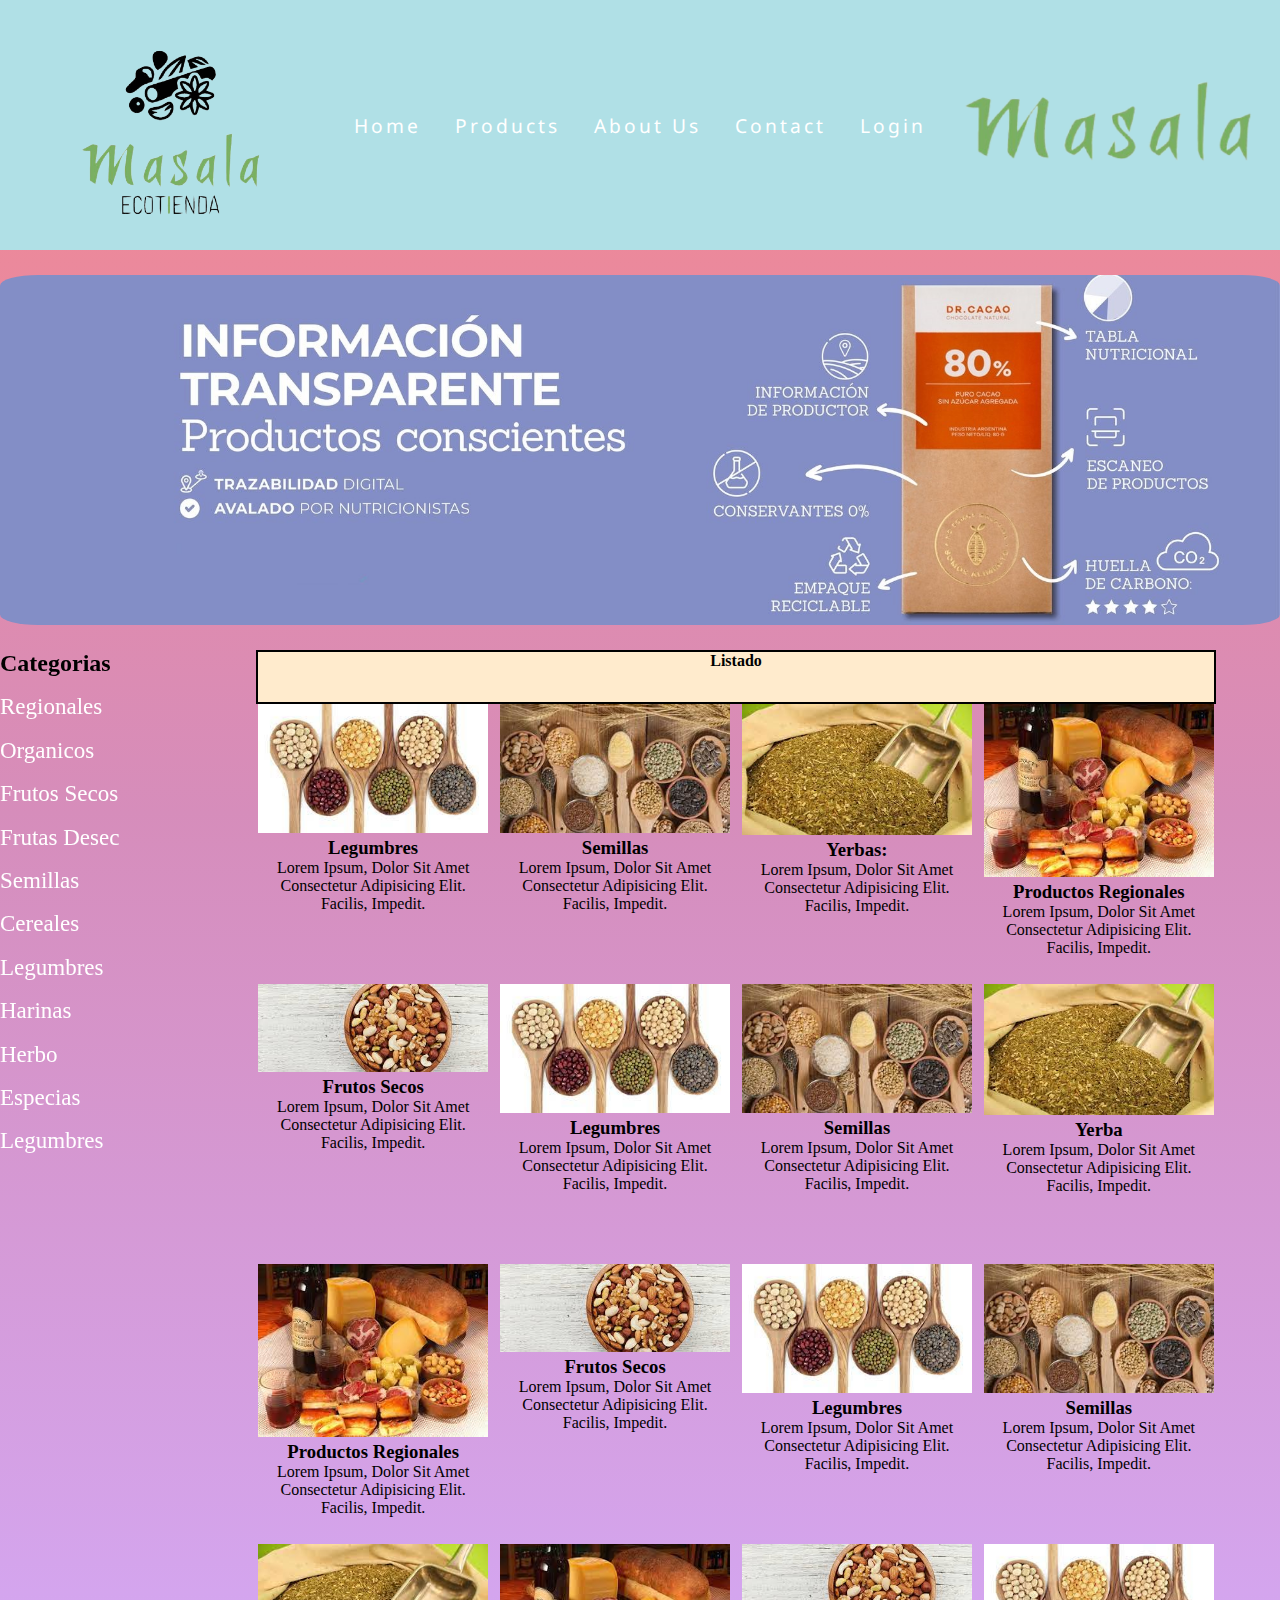
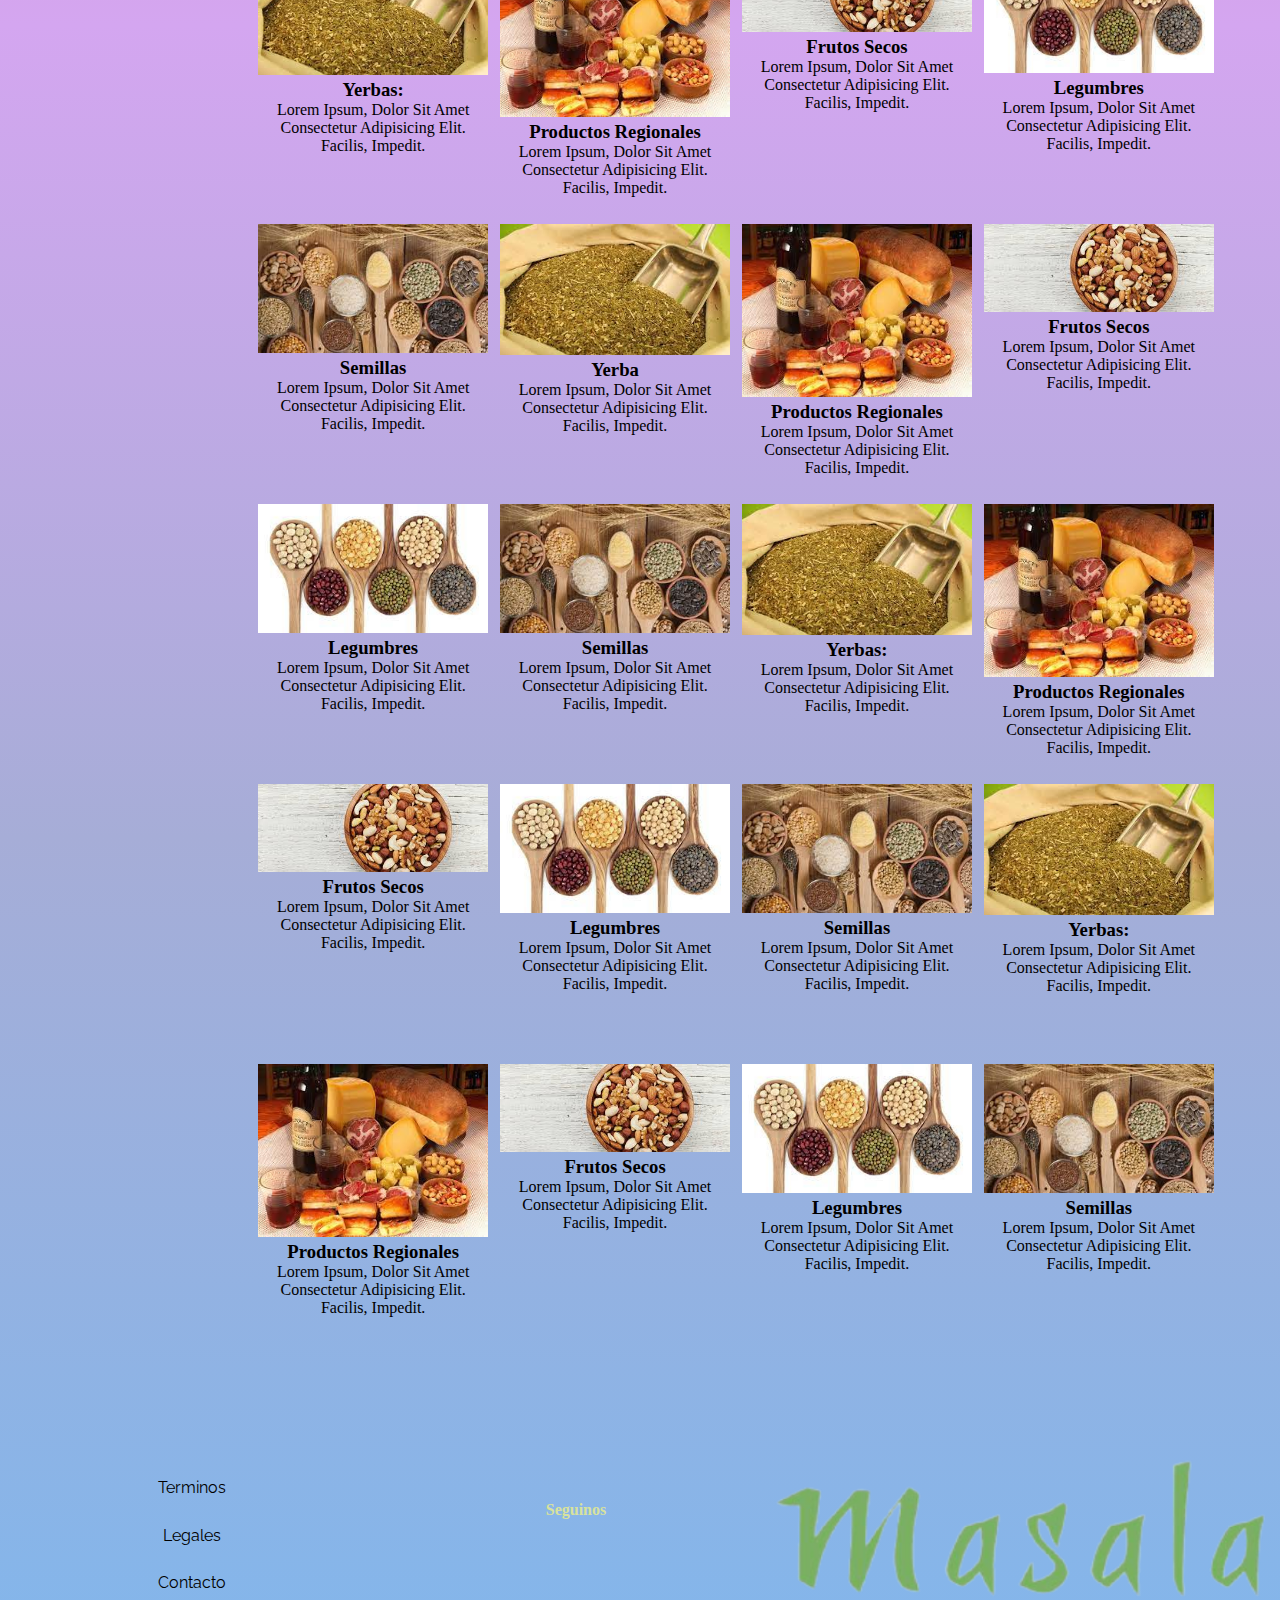
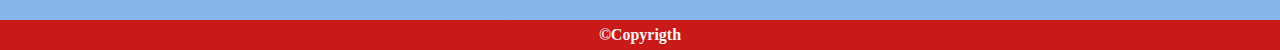
<file: html/products.html>
<!DOCTYPE html>
<html lang="en">
  <head>
    <meta charset="UTF-8" />
    <meta http-equiv="X-UA-Compatible" content="IE=edge" />
    <meta name="viewport" content="width=device-width, initial-scale=1.0" />
    <link rel="shortcut icon" href="img/marca.png" type="image/x-icon" />
    <title>MasalaEcotienda</title>
    <!-- Font Family -->
    <link rel="preconnect" href="https://fonts.googleapis.com" />
    <link rel="preconnect" href="https://fonts.gstatic.com" crossorigin />
    <link
      href="https://fonts.googleapis.com/css2?family=Abhaya+Libre&family=Architects+Daughter&family=Cookie&family=Dancing+Script&family=Indie+Flower&family=Noto+Sans&family=Pontano+Sans&family=Raleway&family=Roboto&display=swap"
      rel="stylesheet"
    />
    <style type="text/css" media="screen, print">
      @font-face {
        font-family: "BT Trial";
        src: url("../font/BTTTRIAL.otf");
      }
      </style>
    <!-- Bosstrap -->
    <link href="https://cdn.jsdelivr.net/npm/bootstrap@5.1.3/dist/css/bootstrap.min.css" rel="stylesheet" integrity="sha384-1BmE4kWBq78iYhFldvKuhfTAU6auU8tT94WrHftjDbrCEXSU1oBoqyl2QvZ6jIW3" crossorigin="anonymous">
    <script src="https://cdn.jsdelivr.net/npm/bootstrap@5.1.3/dist/js/bootstrap.bundle.min.js" integrity="sha384-ka7Sk0Gln4gmtz2MlQnikT1wXgYsOg+OMhuP+IlRH9sENBO0LRn5q+8nbTov4+1p" crossorigin="anonymous"></script>

    <!-- Icon Footer-->
    <link href="https://css.gg/twitter.css" rel="stylesheet" />
    <link href="https://css.gg/instagram.css" rel="stylesheet" />
    <link href="https://css.gg/facebook.css" rel="stylesheet" />
    <!--<link rel="stylesheet" href="../style.css" />
    <link rel="stylesheet" href="../styleGrid.css" />-->
    <link rel="stylesheet" href="../responsive.css" />
  </head>
  <body>
    <div id="grilla">
      <nav id="nave" class="flexiblerow">
          
        <div class="contenedorImagen">
          <img src="../img/marca2.png" alt="logotipo" class="marcaUno"/>
        </div>
          <ul>
            <li>
              <a href="../index.html">home</a>
            </li>
            <li>
              <a href="products.html">products</a>
            </li>
            <li>
              <a href="aboutus.html">about us</a>
            </li>
            <li>
              <a href="contactus.html">contact</a>
            </li>
            <li>
              <a href="login.html">login</a>
            </li>
          </ul>
          <div class="contenedorImagenDos">
            <img src="../img/marca5.png" alt="logotipo" class="marcaDos"/>
          </div>
    </nav>
  <header id="encabezado">
    <div class="contenedorBanner">
      <img src="../img/fondo1.jpg" alt="banner" />
    </div>
  </header>
      <main id="cuerpoProd">
        
          <aside class="listaAside">
          <div class="contenedorAux">
            <h2>Categorias</h2>
            <ul Class="listaUl">
              <li class="elementoLi">
                <a href="#">regionales</a>
              </li>
              <li class="elementoLi">
                <a href="#">organicos</a>
              </li>
              <li class="elementoLi">
                <a href="#">frutos secos</a>
              </li>
              <li class="elementoLi">
                <a href="#">frutas desec</a>
              </li>
              <li class="elementoLi">
                <a href="#">semillas</a>
              </li>
              <li class="elementoLi">
                <a href="#">cereales</a>
              </li>
              <li class="elementoLi">
                <a href="#">legumbres</a>
              </li>
              <li class="elementoLi">
                <a href="#">harinas</a>
              </li>
              <li class="elementoLi">
                <a href="#">herbo</a>
              </li>
              <li class="elementoLi">
                <a href="#">especias</a>
              </li>
              <li class="elementoLi">
                <a href="#">legumbres</a>
              </li>
            </ul>
          </div>
          </aside>

          <section class="seccionProd">
            <h2>Listado</h2>            
              <div class="grillaProd">
                <ul Class="listaUl">
                  <!--<li class="elementoLi">
                    <div class="contenedorImgText">
                      <div class="contenedorImagen">
                        <img src="../img/Yerba.jpg" alt="imagen de yerba mate" />
                      </div>
                      <div class="contenedorTexto">
                        <h3>Yerbas:</h3>
                        <p>
                          Lorem ipsum, dolor sit amet consectetur adipisicing elit.
                          Facilis, impedit.
                        </p>
                      </div>
                    </div>
                  </li>
                  <li class="elementoLi">
                    <div class="contenedorImgText">
                      <div class="contenedorImagen">
                        <img src="../img/regionales.jpg" alt="imgpro1" />
                      </div>
                      <div class="contenedorTexto">
                        <h3>productos regionales</h3>
                        <p>
                          Lorem ipsum, dolor sit amet consectetur adipisicing
                          elit. Facilis, impedit.
                        </p>
                      </div>
                    </div>
                  </li>
                  <li class="elementoLi">
                    <div class="contenedorImgText">
                      <div class="contenedorImagen">
                        <img src="../img/frsecos.jpg" alt="imgpro1" />
                      </div>
                      <div class="contenedorTexto">
                        <h3>frutos secos</h3>
                        <p>
                          Lorem ipsum, dolor sit amet consectetur adipisicing
                          elit. Facilis, impedit.
                        </p>
                      </div>
                    </div>
                  </li>
                  <li class="elementoLi">
                    <div class="contenedorImgText">
                      <div class="contenedorImagen">
                        <img src="../img/legumbres.jpg" alt="imgpro1" />
                      </div>
                      <div class="contenedorTexto">
                        <h3>legumbres</h3>
                        <p>
                          Lorem ipsum, dolor sit amet consectetur adipisicing
                          elit. Facilis, impedit.
                        </p>
                      </div>
                    </div>
                  </li>
                  <li class="elementoLi">
                    <div class="contenedorImgText">
                      <div class="contenedorImagen">
                        <img src="../img/semillas.jpg" alt="imgpro1" />
                      </div>
                      <div class="contenedorTexto">
                        <h3>semillas</h3>
                        <p>
                          Lorem ipsum, dolor sit amet consectetur adipisicing
                          elit. Facilis, impedit.
                        </p>
                      </div>
                    </div>
                  </li>
                  <li class="elementoLi">
                    <div class="contenedorImgText">
                      <div class="contenedorImagen">
                        <img src="../img/Yerba.jpg" alt="imgpro1" />
                      </div>
                      <div class="contenedorTexto">
                        <h3>yerba</h3>
                        <p>
                          Lorem ipsum, dolor sit amet consectetur adipisicing
                          elit. Facilis, impedit.
                        </p>
                      </div>
                    </div>
                  </li>
                  <li class="elementoLi">
                    <div class="contenedorImgText">
                      <div class="contenedorImagen">
                        <img src="../img/regionales.jpg" alt="imgpro1" />
                      </div>
                      <div class="contenedorTexto">
                        <h3>productos regionales</h3>
                        <p>
                          Lorem ipsum, dolor sit amet consectetur adipisicing
                          elit. Facilis, impedit.
                        </p>
                      </div>
                    </div>
                  </li>
                  <li class="elementoLi">
                    <div class="contenedorImgText">
                      <div class="contenedorImagen">
                        <img src="../img/frsecos.jpg" alt="imgpro1" />
                      </div>
                      <div class="contenedorTexto">
                        <h3>frutos secos</h3>
                        <p>
                          Lorem ipsum, dolor sit amet consectetur adipisicing
                          elit. Facilis, impedit.
                        </p>
                      </div>
                    </div>
                  </li>-->
                  <li class="elementoLi">
                    <div class="contenedorImgText">
                      <div class="contenedorImagen">
                        <img src="../img/legumbres.jpg" alt="imgpro1" />
                      </div>
                      <div class="contenedorTexto">
                        <h3>legumbres</h3>
                        <p>
                          Lorem ipsum, dolor sit amet consectetur adipisicing
                          elit. Facilis, impedit.
                        </p>
                      </div>
                    </div>
                  </li>
                  <li class="elementoLi">
                    <div class="contenedorImgText">
                      <div class="contenedorImagen">
                        <img src="../img/semillas.jpg" alt="imgpro1" />
                      </div>
                      <div class="contenedorTexto">
                        <h3>semillas</h3>
                        <p>
                          Lorem ipsum, dolor sit amet consectetur adipisicing
                          elit. Facilis, impedit.
                        </p>
                      </div>
                    </div>
                  </li>
                  <li class="elementoLi">
                    <div class="contenedorImgText">
                      <div class="contenedorImagen">
                        <img src="../img/Yerba.jpg" alt="imagen de yerba mate" />
                      </div>
                      <div class="contenedorTexto">
                        <h3>Yerbas:</h3>
                        <p>
                          Lorem ipsum, dolor sit amet consectetur adipisicing elit.
                          Facilis, impedit.
                        </p>
                      </div>
                    </div>
                  </li>
                  <li class="elementoLi">
                    <div class="contenedorImgText">
                      <div class="contenedorImagen">
                        <img src="../img/regionales.jpg" alt="imgpro1" />
                      </div>
                      <div class="contenedorTexto">
                        <h3>productos regionales</h3>
                        <p>
                          Lorem ipsum, dolor sit amet consectetur adipisicing
                          elit. Facilis, impedit.
                        </p>
                      </div>
                    </div>
                  </li>
                  <li class="elementoLi">
                    <div class="contenedorImgText">
                      <div class="contenedorImagen">
                        <img src="../img/frsecos.jpg" alt="imgpro1" />
                      </div>
                      <div class="contenedorTexto">
                        <h3>frutos secos</h3>
                        <p>
                          Lorem ipsum, dolor sit amet consectetur adipisicing
                          elit. Facilis, impedit.
                        </p>
                      </div>
                    </div>
                  </li>
                  <li class="elementoLi">
                    <div class="contenedorImgText">
                      <div class="contenedorImagen">
                        <img src="../img/legumbres.jpg" alt="imgpro1" />
                      </div>
                      <div class="contenedorTexto">
                        <h3>legumbres</h3>
                        <p>
                          Lorem ipsum, dolor sit amet consectetur adipisicing
                          elit. Facilis, impedit.
                        </p>
                      </div>
                    </div>
                  </li>
                  <li class="elementoLi">
                    <div class="contenedorImgText">
                      <div class="contenedorImagen">
                        <img src="../img/semillas.jpg" alt="imgpro1" />
                      </div>
                      <div class="contenedorTexto">
                        <h3>semillas</h3>
                        <p>
                          Lorem ipsum, dolor sit amet consectetur adipisicing
                          elit. Facilis, impedit.
                        </p>
                      </div>
                    </div>
                  </li>
                  <li class="elementoLi">
                    <div class="contenedorImgText">
                      <div class="contenedorImagen">
                        <img src="../img/Yerba.jpg" alt="imgpro1" />
                      </div>
                      <div class="contenedorTexto">
                        <h3>yerba</h3>
                        <p>
                          Lorem ipsum, dolor sit amet consectetur adipisicing
                          elit. Facilis, impedit.
                        </p>
                      </div>
                    </div>
                  </li>
                  <li class="elementoLi">
                    <div class="contenedorImgText">
                      <div class="contenedorImagen">
                        <img src="../img/regionales.jpg" alt="imgpro1" />
                      </div>
                      <div class="contenedorTexto">
                        <h3>productos regionales</h3>
                        <p>
                          Lorem ipsum, dolor sit amet consectetur adipisicing
                          elit. Facilis, impedit.
                        </p>
                      </div>
                    </div>
                  </li>
                  <li class="elementoLi">
                    <div class="contenedorImgText">
                      <div class="contenedorImagen">
                        <img src="../img/frsecos.jpg" alt="imgpro1" />
                      </div>
                      <div class="contenedorTexto">
                        <h3>frutos secos</h3>
                        <p>
                          Lorem ipsum, dolor sit amet consectetur adipisicing
                          elit. Facilis, impedit.
                        </p>
                      </div>
                    </div>
                  </li>
                  <li class="elementoLi">
                    <div class="contenedorImgText">
                      <div class="contenedorImagen">
                        <img src="../img/legumbres.jpg" alt="imgpro1" />
                      </div>
                      <div class="contenedorTexto">
                        <h3>legumbres</h3>
                        <p>
                          Lorem ipsum, dolor sit amet consectetur adipisicing
                          elit. Facilis, impedit.
                        </p>
                      </div>
                    </div>
                  </li>
                  <li class="elementoLi">
                    <div class="contenedorImgText">
                      <div class="contenedorImagen">
                        <img src="../img/semillas.jpg" alt="imgpro1" />
                      </div>
                      <div class="contenedorTexto">
                        <h3>semillas</h3>
                        <p>
                          Lorem ipsum, dolor sit amet consectetur adipisicing
                          elit. Facilis, impedit.
                        </p>
                      </div>
                    </div>
                  </li>
                  <li class="elementoLi">
                    <div class="contenedorImgText">
                      <div class="contenedorImagen">
                        <img src="../img/Yerba.jpg" alt="imagen de yerba mate" />
                      </div>
                      <div class="contenedorTexto">
                        <h3>Yerbas:</h3>
                        <p>
                          Lorem ipsum, dolor sit amet consectetur adipisicing elit.
                          Facilis, impedit.
                        </p>
                      </div>
                    </div>
                  </li>
                  <li class="elementoLi">
                    <div class="contenedorImgText">
                      <div class="contenedorImagen">
                        <img src="../img/regionales.jpg" alt="imgpro1" />
                      </div>
                      <div class="contenedorTexto">
                        <h3>productos regionales</h3>
                        <p>
                          Lorem ipsum, dolor sit amet consectetur adipisicing
                          elit. Facilis, impedit.
                        </p>
                      </div>
                    </div>
                  </li>
                  <li class="elementoLi">
                    <div class="contenedorImgText">
                      <div class="contenedorImagen">
                        <img src="../img/frsecos.jpg" alt="imgpro1" />
                      </div>
                      <div class="contenedorTexto">
                        <h3>frutos secos</h3>
                        <p>
                          Lorem ipsum, dolor sit amet consectetur adipisicing
                          elit. Facilis, impedit.
                        </p>
                      </div>
                    </div>
                  </li>
                  <li class="elementoLi">
                    <div class="contenedorImgText">
                      <div class="contenedorImagen">
                        <img src="../img/legumbres.jpg" alt="imgpro1" />
                      </div>
                      <div class="contenedorTexto">
                        <h3>legumbres</h3>
                        <p>
                          Lorem ipsum, dolor sit amet consectetur adipisicing
                          elit. Facilis, impedit.
                        </p>
                      </div>
                    </div>
                  </li>
                  <li class="elementoLi">
                    <div class="contenedorImgText">
                      <div class="contenedorImagen">
                        <img src="../img/semillas.jpg" alt="imgpro1" />
                      </div>
                      <div class="contenedorTexto">
                        <h3>semillas</h3>
                        <p>
                          Lorem ipsum, dolor sit amet consectetur adipisicing
                          elit. Facilis, impedit.
                        </p>
                      </div>
                    </div>
                  </li>
                  <li class="elementoLi">
                    <div class="contenedorImgText">
                      <div class="contenedorImagen">
                        <img src="../img/Yerba.jpg" alt="imgpro1" />
                      </div>
                      <div class="contenedorTexto">
                        <h3>yerba</h3>
                        <p>
                          Lorem ipsum, dolor sit amet consectetur adipisicing
                          elit. Facilis, impedit.
                        </p>
                      </div>
                    </div>
                  </li>
                  <li class="elementoLi">
                    <div class="contenedorImgText">
                      <div class="contenedorImagen">
                        <img src="../img/regionales.jpg" alt="imgpro1" />
                      </div>
                      <div class="contenedorTexto">
                        <h3>productos regionales</h3>
                        <p>
                          Lorem ipsum, dolor sit amet consectetur adipisicing
                          elit. Facilis, impedit.
                        </p>
                      </div>
                    </div>
                  </li>
                  <li class="elementoLi">
                    <div class="contenedorImgText">
                      <div class="contenedorImagen">
                        <img src="../img/frsecos.jpg" alt="imgpro1" />
                      </div>
                      <div class="contenedorTexto">
                        <h3>frutos secos</h3>
                        <p>
                          Lorem ipsum, dolor sit amet consectetur adipisicing
                          elit. Facilis, impedit.
                        </p>
                      </div>
                    </div>
                  </li>
                  <li class="elementoLi">
                    <div class="contenedorImgText">
                      <div class="contenedorImagen">
                        <img src="../img/legumbres.jpg" alt="imgpro1" />
                      </div>
                      <div class="contenedorTexto">
                        <h3>legumbres</h3>
                        <p>
                          Lorem ipsum, dolor sit amet consectetur adipisicing
                          elit. Facilis, impedit.
                        </p>
                      </div>
                    </div>
                  </li>
                  <li class="elementoLi">
                    <div class="contenedorImgText">
                      <div class="contenedorImagen">
                        <img src="../img/semillas.jpg" alt="imgpro1" />
                      </div>
                      <div class="contenedorTexto">
                        <h3>semillas</h3>
                        <p>
                          Lorem ipsum, dolor sit amet consectetur adipisicing
                          elit. Facilis, impedit.
                        </p>
                      </div>
                    </div>
                  </li>
                  <li class="elementoLi">
                    <div class="contenedorImgText">
                      <div class="contenedorImagen">
                        <img src="../img/Yerba.jpg" alt="imagen de yerba mate" />
                      </div>
                      <div class="contenedorTexto">
                        <h3>Yerbas:</h3>
                        <p>
                          Lorem ipsum, dolor sit amet consectetur adipisicing elit.
                          Facilis, impedit.
                        </p>
                      </div>
                    </div>
                  </li>
                  <li class="elementoLi">
                    <div class="contenedorImgText">
                      <div class="contenedorImagen">
                        <img src="../img/regionales.jpg" alt="imgpro1" />
                      </div>
                      <div class="contenedorTexto">
                        <h3>productos regionales</h3>
                        <p>
                          Lorem ipsum, dolor sit amet consectetur adipisicing
                          elit. Facilis, impedit.
                        </p>
                      </div>
                    </div>
                  </li>
                  <li class="elementoLi">
                    <div class="contenedorImgText">
                      <div class="contenedorImagen">
                        <img src="../img/frsecos.jpg" alt="imgpro1" />
                      </div>
                      <div class="contenedorTexto">
                        <h3>frutos secos</h3>
                        <p>
                          Lorem ipsum, dolor sit amet consectetur adipisicing
                          elit. Facilis, impedit.
                        </p>
                      </div>
                    </div>
                  </li>
                  <li class="elementoLi">
                    <div class="contenedorImgText">
                      <div class="contenedorImagen">
                        <img src="../img/legumbres.jpg" alt="imgpro1" />
                      </div>
                      <div class="contenedorTexto">
                        <h3>legumbres</h3>
                        <p>
                          Lorem ipsum, dolor sit amet consectetur adipisicing
                          elit. Facilis, impedit.
                        </p>
                      </div>
                    </div>
                  </li>
                  <li class="elementoLi">
                    <div class="contenedorImgText">
                      <div class="contenedorImagen">
                        <img src="../img/semillas.jpg" alt="imgpro1" />
                      </div>
                      <div class="contenedorTexto">
                        <h3>semillas</h3>
                        <p>
                          Lorem ipsum, dolor sit amet consectetur adipisicing
                          elit. Facilis, impedit.
                        </p>
                      </div>
                    </div>
                  </li>
                  <li class="elementoLi">
                    <div class="contenedorImgText">
                      <div class="contenedorImagen">
                        <img src="../img/Yerba.jpg" alt="imagen de yerba mate" />
                      </div>
                      <div class="contenedorTexto">
                        <h3>Yerbas:</h3>
                        <p>
                          Lorem ipsum, dolor sit amet consectetur adipisicing elit.
                          Facilis, impedit.
                        </p>
                      </div>
                    </div>
                  </li>
                  <li class="elementoLi">
                    <div class="contenedorImgText">
                      <div class="contenedorImagen">
                        <img src="../img/regionales.jpg" alt="imgpro1" />
                      </div>
                      <div class="contenedorTexto">
                        <h3>productos regionales</h3>
                        <p>
                          Lorem ipsum, dolor sit amet consectetur adipisicing
                          elit. Facilis, impedit.
                        </p>
                      </div>
                    </div>
                  </li>
                  <li class="elementoLi">
                    <div class="contenedorImgText">
                      <div class="contenedorImagen">
                        <img src="../img/frsecos.jpg" alt="imgpro1" />
                      </div>
                      <div class="contenedorTexto">
                        <h3>frutos secos</h3>
                        <p>
                          Lorem ipsum, dolor sit amet consectetur adipisicing
                          elit. Facilis, impedit.
                        </p>
                      </div>
                    </div>
                  </li>
                  <li class="elementoLi">
                    <div class="contenedorImgText">
                      <div class="contenedorImagen">
                        <img src="../img/legumbres.jpg" alt="imgpro1" />
                      </div>
                      <div class="contenedorTexto">
                        <h3>legumbres</h3>
                        <p>
                          Lorem ipsum, dolor sit amet consectetur adipisicing
                          elit. Facilis, impedit.
                        </p>
                      </div>
                    </div>
                  </li>
                  <li class="elementoLi">
                    <div class="contenedorImgText">
                      <div class="contenedorImagen">
                        <img src="../img/semillas.jpg" alt="imgpro1" />
                      </div>
                      <div class="contenedorTexto">
                        <h3>semillas</h3>
                        <p>
                          Lorem ipsum, dolor sit amet consectetur adipisicing
                          elit. Facilis, impedit.
                        </p>
                      </div>
                    </div>
                  </li>

                </ul>
              </div>
          </section>
        
      </main>
      <footer id="pie">
        
        <ul class="flexiblecolum filaUno">
          <li><a href="#">Terminos</a></li>
          <li><a href="#">Legales</a></li>
          <li><a href="contactus.html">Contacto</a></li>
        </ul>

        <ul class="flexiblecolum filaDos">
          <h3>Seguinos</h3>
          <div class="flexiblerow">
            <li>
              <a href="https://www.facebook.com"
                ><i class="gg-facebook"></i
              ></a>
            </li>
            <li>
              <a href="https://www.instagram.com"
                ><i class="gg-instagram"></i
              ></a>
            </li>
            <li>
              <a href="https://twitter.com"><i class="gg-twitter"></i></a>
            </li>
          </div>
        </ul>

        <div class="contenedorImagen filaTres">
          <img src="../img/marca2.png" alt="logotipo" class="imgUno"/>
          <img src="../img/marca5.png" alt="logotipo" class="imgDos"/>
        </div>
      
      <div class="filaCuatro">
        <h4>&copy;Copyrigth</h4>
      </div>
    
  </footer>
    </div>
  </body>
</html>
</file>
<file: style.css>
* {
  margin: 0;
  padding: 0;
}

body {
  /*font-family: 'Pontano Sans', sans-serif;
    font-family: 'Abhaya Libre', serif;
    font-family: 'Architects Daughter', cursive;
    font-family: 'Cookie', cursive;
    font-family: 'Dancing Script', cursive;
    font-family: 'Indie Flower', cursive;
    font-family: 'Noto Sans', sans-serif;
    font-family: 'Pontano Sans', sans-serif;
    font-family: 'Raleway', sans-serif;
    font-family: 'Roboto', sans-serif;*/
  font-family: "Raleway", sans-serif;
  text-align: center;
  max-width: 100%;
  min-width: 10%;
  background: #e0eafc; /* fallback for old browsers */
  background: -webkit-linear-gradient(
    to top,
    #cfdef3,
    #e0eafc
  ); /* Chrome 10-25, Safari 5.1-6 */
  background: linear-gradient(
    to top,
    #cfdef3,
    #e0eafc
  ); /* W3C, IE 10+/ Edge, Firefox 16+, Chrome 26+, Opera 12+, Safari 7+ */
}

/*Navegacion*/

nav {
  width: 100%;
  height: 150px;
}

a:link {
  text-decoration-line: none;
  text-transform: capitalize;
}

ul li {
  list-style: none;
}

.contain_menu ul li {
  display: inline;
  margin-left: 10px;
  margin-right: 10px;
  font-size: 25px;
  font-weight: 600;
  font-family: "Pontano Sans", sans-serif;
}

ul li a {
  color: black;
}

/*--------------Navegacion contenido----------------*/

ul.submenu {
  list-style: none;
  font-size: 0; /* truco por el uso de inline-block*/
  margin-right: 10%;
}
ul.submenu li {
  display: inline-block;
  width: 120px;
  position: relative;
  font-size: 14px;
  border-left: 1px solid white;
  border-right: 1px solid white;
  font-size: 20px;
  font-weight: 500;
  font-family: "Roboto", sans-serif;
}
ul.submenu ul {
  position: absolute;
  display: none;
  background: #000000; /* fallback for old browsers */
  background: -webkit-linear-gradient(
    to left,
    #434343,
    #000000
  ); /* Chrome 10-25, Safari 5.1-6 */
  background: linear-gradient(
    to left,
    #434343,
    #000000
  ); /* W3C, IE 10+/ Edge, Firefox 16+, Chrome 26+, Opera 12+, Safari 7+ */
  border: 1px solid whitesmoke;
}
ul.submenu ul li {
  display: block;
  color: whitesmoke;
  width: auto;
  height: auto;
  border: 1px solid whitesmoke;
}

ul.submenu ul li a {
  color: brown;
}

ul.submenu li:hover ul {
  display: block;
  width: 120px;
}

.nav_contenido {
  display: flex;
  height: 30px;
  justify-content: end;
  background: grey;
}

/*----------------Navegacion WEB-------------------*/

.nav_bar {
  display: flex;
  position: fixed;
  flex-direction: column;
  width: 100%;
  height: 150px;
  background-color: #f2f1ec;
  border-bottom: 4px solid black;
}

.container_icon {
  display: flex;
  width: 135px;
  height: 135px;
  margin-left: 10%;
}
.container_icon img {
  object-fit: cover;
  width: 100%;
  height: 100%;
}

.contain_menu {
  display: flex;
  width: 100%;
  justify-content: center;
  position: absolute;
  bottom: 11px;
}

/*------------------Banner-------------------------*/

.container_banner {
  display: flex;
  width: 100%;
  border-bottom: 4px solid black;
}

.container_banner img {
  object-fit: cover;
  width: 100%;
}

/*-------------------Seccion Promos-----------------*/

.ofertas {
  background: #c9d6ff; /* fallback for old browsers */
  background: -webkit-linear-gradient(
    to bottom,
    #e2e2e2,
    #c9d6ff
  ); /* Chrome 10-25, Safari 5.1-6 */
  background: linear-gradient(
    to top,
    #e2e2e2,
    #c9d6ff
  ); /* W3C, IE 10+/ Edge, Firefox 16+, Chrome 26+, Opera 12+, Safari 7+ */
  width: 100%;
}

.titulo {
  width: 100%;
  height: 100px;
  display: block;
  padding-top: 25px;
  font-size: 25px;
}

.container__ofer--position {
  display: flex;
  width: 100%;
  margin-bottom: 1%;
}

.container__ofer--imagen{
  width: 300px;
  height: 300px;
}

.container_ofer img {
  object-fit: cover;
  width: 100%;
}

span h3 {
  font-family: "Noto Sans", sans-serif;
  font-size: 20px;
  font-style: italic;
  text-transform: capitalize;
}

.container__text {
  width: 30%;
  text-align: justify;
  margin-left: 5px;
}

/*------------------Delivery-------------------------*/

.contain_difsec {
  display: flex;
  width: 100%;
  height: 500px;
}

.contain_difsec img {
  object-fit: fill;
  width: 100%;
  height: 100%;
}

/*----------------Seccion Iframe--------------------*/

.containSectionIframe {
  width: 50%;
}

.iframe {
  display: flex;
  flex-direction: row-reverse;
  align-items: center;
  width: 100%;
  background: #c9d6ff; /* fallback for old browsers */
  background: -webkit-linear-gradient(
    to bottom,
    #e2e2e2,
    #c9d6ff
  ); /* Chrome 10-25, Safari 5.1-6 */
  background: linear-gradient(
    to bottom,
    #e2e2e2,
    #c9d6ff
  ); /* W3C, IE 10+/ Edge, Firefox 16+, Chrome 26+, Opera 12+, Safari 7+ */
}

.container__text--art2 {
  display: flex;
  margin-top: 5%;
  margin-left: 5%;
  margin-right: 5%;
  text-align: justify;
  color: black;
}

.container_ifram {
  display: flex;

  margin-left: 5%;
  margin-top: 5%;
  margin-bottom: 5%;
}
.container_ifram iframe {
  width: 100%;
}

/*-------------------footer----------------------*/

.containBackground {
  position: relative;
  overflow: hidden;
}

.containBackground::before {
  content: " ";
  display: block;
  position: absolute;
  z-index: 1;
  width: 100%;
  height: 300px;
  background-image: url(img/footer1.jpg);
  background-repeat: no-repeat;
  background-size: cover;
  opacity: 0.6;
}

.container_footer {
  display: flex;
  position: relative;
  font-family: Arial, Helvetica, sans-serif;
  width: 100%;
  height: 300px;
  justify-content: space-around;
  z-index: 2;
}

footer ul li {
  display: inline-block;
  opacity: 1;
}

.container_legal {
  display: flex;
  flex-direction: column;
  justify-content: space-between;
  text-align: left;
  justify-content: space-evenly;
}

.container_legal a {
  color: black;
  opacity: 1;
  z-index: 10;
}

.contain_social {
  display: flex;
  flex-direction: column;
  justify-content: center;
  text-align: justify;
  height: 30%;
  margin-top: 80px;
}

.contain_social h3 {
  width: auto;
  text-align: left;
  margin-top: 2px;
  margin-bottom: 6px;
}

.contain_socicon {
  display: flex;
  flex-direction: row;
  justify-content: space-between;
}

div.container_icon_foot {
  display: flex;
  width: 135px;
  height: 135px;
  margin-top: 35px;
}

.container_icon_foot img {
  object-fit: cover;
  width: 100%;
  height: 100%;
}

.container_copyR {
  display: inline-block;
  position: relative;
  z-index: 2;
  width: 100%;
  background: black;
}

.container_copyR h4 {
  color: white;
  font-weight: lighter;
}

/*------------------main products----------------*/

.container_category {
  display: flex;
  flex-direction: row;
  justify-content: stretch;
}

.container_list {
  display: flex;
  flex-direction: column;
  justify-content: space-evenly;
  height: 500px;
  align-items: flex-start;
  padding-left: 10px;
  padding-right: 10px;
}

.container_list li a{

  font-size: 20px;
}

#category {
  display: flex;
  position: sticky;
  top: 150px;
  flex-direction: column;
  width: 30%;
  height: 500px;
}

/*----------------main About Us-------------------*/

.containInfo {
  display: flex;
  flex-direction: row;
  align-items: center;
  height: 350px;
}

.alineado {
  margin-left: 3%;
  margin-right: 3%;
  text-align: justify;
}

.containImgAbout {
  margin-right: 3%;
}

.containImgAbout img {
  border-radius: 5%;
}

/*----------------main Contact--------------------*/

.contact {
  background-color: whitesmoke;
  width: 90%;
  margin-left: 5%;
  font-size: 17px;
  font-weight: 600;
}

.containRadio {
  display: flex;
  flex-direction: row;
  justify-content: space-evenly;
}

.containFrom {
  background-image: url(img/granola.png);
  background-repeat: no-repeat;
  background-size: cover;

  display: flex;
  flex-direction: column;
  justify-content: space-around;
  height: 800px;
}

.containText {
  display: flex;
  flex-direction: column;
  align-items: flex-start;
}

.containText input {
  display: block;
  width: 80%;
  height: 50px;
  margin-left: 10%;
}

.containBoxText textarea {
  font-size: 20px;
  width: 74%;
  margin-top: 1%;
}

.containText label {
  margin-left: 10%;
  margin-top: 1%;
  margin-bottom: 1%;
}

.containCheckbox {
  display: inline;
  margin-right: 1%;
}

.containBtm button {
  width: 150px;
  height: 35px;
  color: whitesmoke;
  background-color: slategrey;
  font-size: 20px;
}

#secIframMap {
  display: flex;
  flex-direction: row;
  justify-content: space-evenly;
}

.containWatsapp {
  display: flex;
  flex-direction: column;
  justify-content: center;
  align-items: flex-start;
}

.alineacion p {
  text-align: justify;
  margin-top: 15%;
}

.numeroWhatsapp {
  margin-left: 10%;
}

.containdireccion {
  display: flex;
  flex-direction: row;
  align-items: center;
}

span h5 {
  font-size: 25px;
  font-family: Verdana, Geneva, Tahoma, sans-serif;
  color: darkslategrey;
}
.containWatsapp img {
  object-fit: contain;
  width: 50px;
  height: 50px;
}

.googleMapsIfram iframe {
  border-radius: 5%;
  margin-top: 5%;
  margin-bottom: 5%;
}

/*-------------------Login--------------------------*/

.login {
  display: flex;
  flex-direction: column;
  justify-content: center;
  align-items: center;
  height: 550px;
}

.login1 {
  display: flex;
  flex-direction: column;
  justify-content: center;
  align-items: center;
  height: 850px;
}

.containField {
  background: linear-gradient(to top, #cfdef3, #e0eafc);
  width: 100%;
}

.containLogin {
  display: flex;
  flex-direction: column;
  align-items: stretch;
  width: 50%;
  height: 65%;
  background-color: whitesmoke;
  font-size: 18px;
  font-weight: 400;
  border-radius: 1%;
}

.containLogin input {
  width: 90%;
  height: 35px;
  margin-left: 5%;
  margin-top: 2%;
}

.containLogin label {
  text-align: left;
  margin-top: 2%;
  margin-bottom: 2%;
  margin-left: 5%;
}

.containA {
  margin-top: 2%;
  margin-bottom: 2%;
}

.containRegist {
  display: flex;
  flex-direction: column;
  align-items: stretch;
  width: 50%;
  height: 86%;
  background-color: whitesmoke;
  font-size: 18px;
  font-weight: 400;
}

.containRegist input {
  width: 90%;
  height: 35px;
  margin-left: 5%;
  margin-top: 2%;
}

.containRegist label {
  text-align: left;
  margin-top: 2%;
  margin-bottom: 2%;
  margin-left: 5%;
}
</file>
<file: styleGrid.css>
/*
#gridMain{

    display: grid;
    grid-template-columns: 20% 20% 20% 20%;
    grid-template-rows: auto;
    column-gap: 15px ;
    row-gap: 10px;
    justify-items: center;
    align-items: center;
    justify-content: space-evenly;
    grid-template-areas: ;
            

}*/


#navBar{
    display: grid;
    grid-template-columns: 1fr 3fr;
    grid-template-rows: 150px;
    justify-items: center;
    align-items: center;
    

}

#prodcGrid{
    display: grid;
    grid-template-columns: repeat(1, 100%);
    grid-template-rows: repeat(9, 500px);
    grid-template-areas:    "vinosOrg"
                            "frutoSec"
                            "frutoDesec"
                            "semillas"
                            "cereales"
                            "legumbres"
                            "harinas"
                            "especias"
                            "regionales";
    column-gap: 25px ;
    row-gap: 30px;

}

.artGrid{
    display: grid;
    grid-template-columns: repeat(3, 1fr);
    grid-template-rows: 250px 250px;
    align-items: flex-start;
    column-gap: 10px ;
    row-gap: 10px;
    margin-left: 10px;
}

#indexGrid{

    display: grid;
    grid-template-columns: repeat(3, 1fr);
    grid-template-rows: auto;
    justify-items: center;
    align-items: center;
    /*justify-self: center;
    align-self: center;*/
    column-gap: 10px;
    row-gap: 10px;
    margin-left: 10px;
}
</file>
<file: responsive.css>
*{
    margin: 0;
    padding: 0;
}

#grilla {
    
    display: grid;
    background-color: darkgrey;

}

ul{
    display: flex;
    list-style: none;
    
}

li a:link{
    color: white;
    text-decoration: none;    
}

.flexiblecolum{
    display: flex;
    flex-direction: column;

}

.flexiblerow{
    display: flex;
    flex-direction: row;
}

img{
    width: 100%;
    object-fit: cover;
    height: 100%;
}


@keyframes rotacionImg{

    0%{
        transform: rotate(0deg);
    }
    25%{
        transform: rotate(90deg);
    }
    50%{
        transform: rotate(180deg);
    }

    75%{
        transform: rotate(270deg);
    }

    100%{
        transform: rotate(360deg);
    }

}

@keyframes escalarHeader{

    0%{
        transform: scale(0.2 , 0.2);
    }
    50%{
        transform: rotate(0.6 , 0.6);
    }
    100%{
        transform: rotate(1 , 1);
    }


}

@keyframes moverImg{

    0%{
        transform: translate(-50px , 0px);
    }
    25%{
        transform: translate(-50px , -50px);
    }
    50%{
        transform: translate(0px , 0px);
    }
    75%{
        transform: translate(50px , -50px);
    }
    100%{
        transform: translate(50px , 0px);
    }

}

@keyframes texto{
    0%{
        transform: rotate(0deg);
    }
    50%{
        transform: rotate(45deg);
    }
    100%{
        transform: rotate(0deg);
    }
}

@keyframes imagenes{

    0%{
        transform: translateX(-500px);
    }
    100%{
        transform: translateX(0px);
    }
}

@media only screen and (max-width: 600px){

    #grilla{
        grid-template-columns: 100%;
        grid-template-rows: 200px 300px 4210px 200px;
        grid-template-areas: "nav"
                             "header"
                             "main"
                             "footer";
       background: linear-gradient(to bottom, #F5878D, #D68DBB, #D4A6F0, #A6ADD7, #83B6EB); /* W3C, IE 10+/ Edge, Firefox 16+, Chrome 26+, Opera 12+, Safari 7+ */

           
    }

    
    #nave li a:link{
        font-size: 100%;
        font-family: "BT Trial";
        text-transform: capitalize;
        letter-spacing: 7px;
        
    }

    #nave ul{
        display: flex;
        flex-direction: column;
        justify-content: space-evenly;
        width: 50%;

    }

    #nave {
        grid-area:nav;
        align-content: flex-start;
        background-color: powderblue;
    }

    #nave .contenedorImagen{

        animation: moverImg;
        animation-duration: 1s;
        animation-iteration-count: 1;
        width: 50%;
    }

    #nave .contenedorImagenDos{
        display: none;
    }

    #nave ul li{
        text-align: center;
    }

    #encabezado{
        grid-area:header;
        display: flex;
        align-items: center;
    }
    
    #encabezado .contenedorBanner{
        width: 100%;
        height: 200px;
        box-sizing: border-box; 
        border: 2px solid aliceblue; 
    }

    #cuerpo{
        grid-area: main;
        display: grid;
        grid-template-columns: 100%;
        grid-template-rows: 3045px 230px 935px;
        grid-template-areas: "seccion1"
                             "banner"
                             "seccion2";
        align-items: center;
        justify-items: center;
    }

    #cuerpo .seccionUno{
        grid-area: seccion1;
        text-align: center;
        flex-direction: column;
        justify-content: space-evenly;

    }
    
    #cuerpo .seccionUno .listaUl{
        display: grid;
        grid-template-columns: 80%;
        grid-template-rows: repeat(10, 300px);
        justify-content: center;
        width: 100%;

    }

    #cuerpo .elementoLi .contenedorImgText{
        width: 100%;
        display: flex;
        flex-direction: column;
        justify-content: space-evenly;
    }

    #cuerpo .elementoLi .contenedorImgText .contenedorImagen{
        animation: imagenes;
        animation-duration: 1s;
        animation-iteration-count: 1;
        width: 100%;
        height: 200px;
    }

    #cuerpo .elementoLi .contenedorImgText .contenedorTexto{
        text-align: justify;
        
        font-family: 'Abhaya Libre', serif;
        font-size: 100%;
    }

    #cuerpo .contenedorBanner{
        grid-area: banner;
        height: 200px;
        box-sizing: border-box;
        border: 2px solid black;
        border-radius: 2%;       
    }

    #cuerpo .contenedorBanner img{
        width: 100%;
    }

    #cuerpo .seccionDos{
        grid-area: seccion2;
        width: 100%;
        height: 100%;
        display: flex;
        justify-content: center;
    }

    #cuerpo .seccionDos .contenedorImgText{
        display: flex;
        flex-direction: column-reverse;
        justify-content: space-evenly;
        width: 98%;
        height: 100%;
    }

    #cuerpo .seccionDos .contenedorImgText .contenedorTexto{

        display: flex;
        flex-direction: column;
        justify-content: space-evenly;
        height: 30%;
        text-align: justify;
        align-items: center;
    }

    #cuerpo .seccionDos .contenedorImgText .contenedorTexto h2{

        text-align: center;
        font-family: 'Pontano Sans', sans-serif;
        
    }

    #cuerpo .seccionDos .contenedorImgText .contenedorImagen{

        width: 100%;
        height: 70%;

    }

    #cuerpo .seccionDos .contenedorImgText .contenedorImagen iframe{
        width: 100%;
        height: 100%;
    }


    #pie{
        grid-area: footer;
        display: grid;
        grid-template-columns: 30% 30% 40%;
        grid-template-rows: 85% 15%;
        grid-template-areas:    "fila1 fila2 fila3"
                                "fila4 fila4 fila4" ;
        
    }

    #pie .filaUno{
       grid-area: fila1;
       display: flex;
       flex-direction: column;
       justify-content: space-evenly;
       align-items: center;
    }

    #pie ul li a:link{

        font-size: 100%;
        color: black;
        font-family: 'Raleway', sans-serif;
    }

    #pie .filaDos{
        grid-area: fila2;
        display: flex;
        flex-direction: column;
        justify-content: space-evenly;
        align-items: center;

    }

    #pie .filaDos h3{
        color: blue;
        font-size: 100%;
        font-weight: bolder;
    }
    #pie .filaDos .flexiblerow{
        justify-content: space-around;
    }


    #pie .filaTres{
        grid-area: fila3;
    }
    #pie .contenedorImagen .imgDos{
        display: none;
    }

    .filaCuatro{
        grid-area:fila4;
        display: flex;
        justify-content: center;
        align-items: center;
        background-color: rgb(201, 25, 25);
    }
    .filaCuatro h4{
      
        color: whitesmoke;
        
    }

    /*------------------------- Main Products ------------------*/

#cuerpoProd{
    grid-area: main;
    display: grid;
    grid-template-columns: 100%;
    grid-template-rows: 200px 4000px;
    grid-template-areas: "asaid" "seccion1";
}

.listaAside{
    grid-area: asaid;  
    background-color: #C9CAD8;
    
}

.listaAside .contenedorAux{
    display: flex;
    flex-direction: row;
    justify-content: space-evenly;

}

.listaAside .contenedorAux h2{
    writing-mode: vertical-rl;
    text-orientation: upright;
    font-size: 100%;
    text-align: center;
}

.listaAside .listaUl{
    width: 90%;
    display: grid;
    grid-template-columns: 24% 24% 24% 24%;
    grid-template-rows: 60px 60px 60px;
    font-size: 100%;
    text-transform: capitalize;
    align-content: space-between;
    height: 200px;
}

.listaAside .listaUl .elementoLi{
    display: flex;
    justify-content: center;
    align-items: center;    

}

.seccionProd{
    grid-area: seccion1;
    text-align: center;
    display: flex;
    flex-direction: column;
    justify-content: space-around;
}

.seccionProd h2{
    height: 50px;
    border: 2px solid black;
    font-size: 100%;
    font-weight: 800;
    background-color: blanchedalmond;
}

.seccionProd .listaUl{
    display: grid;
    grid-template-columns: 48% 48%;
    grid-template-rows: repeat(16, 249px);
    column-gap: 1%;
    justify-content: space-evenly;
    text-transform: capitalize;
}

.seccionProd .elementoLi .contenedorImgText{

    height: 100%;
}

.seccionProd .listaUl .contenedorImagen{

    width: 90%;
    height: 145px;
}

.seccionProd .listaUl .contenedorImagen img{

    width: 90%;
    height: 90%;
}

/*--------------------main About---------------------------*/

#grillaAbout{
    display: grid;
    grid-template-columns: 100%;
    grid-template-rows: 200px 300px 1200px 200px;
    grid-template-areas: "nav"
                             "header"
                             "main"
                             "footer";
    background: linear-gradient(to bottom, #f64f59, #c471ed, #12c2e9); /* W3C, IE 10+/ Edge, Firefox 16+, Chrome 26+, Opera 12+, Safari 7+ */


}

#cuerpoAbout{
    grid-area: main;  
    display: flex;
    flex-direction: column; 
    justify-content: space-evenly;
}

#cuerpoAbout .containInfo{
    display: flex;
    flex-direction: column; 
    justify-content: space-around;
    height: 100%;
}

#cuerpoAbout .containInfo h1{
    text-align: center;
}

#cuerpoAbout .alineado{
    text-align: justify;

}

/*---------------------main Login-------------------------*/

#grillaLogin{
    display: grid;
    grid-template-columns: 100%;
    grid-template-rows: 200px 300px 1850px 200px;
    grid-template-areas: "nav"
                         "header"
                         "main"
                         "footer";

    background: linear-gradient(to bottom, #f64f59, #c471ed, #12c2e9); 

   }

#cuerpoLogin{
    grid-area: main;
    display: grid;
    grid-template-columns: 95%;
    grid-template-rows: 700px 1150px;
    grid-template-areas: "area1" "area2";

}

.seccionUno{
    grid-area: area1;
    display: flex;
    justify-content: center;
    text-align: center;

}

.seccionDos{
    grid-area: area2;
    text-align: center;
    display: flex;
    justify-content: center;
}

.containField {
    background: linear-gradient(to top, #cfdef3, #e0eafc);
    width: 100%;
  }
  
  .containLogin {
    display: flex;
    flex-direction: column;
    align-items: stretch;
    width: 75%;
    height: 85%;
    background-color: whitesmoke;
    font-size: 100%;
    font-weight: 400;
    border-radius: 1%;
    justify-content: space-evenly;
  }
  
  .containLogin input {
    width: 90%;
    height: 50px;
    margin-left: 5%;
    margin-top: 1%;
  }
  
  .containLogin label {
    text-align: left;
    margin-top: 5%;
    margin-bottom: 1%;
    margin-left: 5%;
  }
  
  .containA {
    margin-top: 2%;
    margin-bottom: 2%;
  }
  
  .containRegist {
    display: flex;
    flex-direction: column;
    align-items: stretch;
    width: 80%;
    height: 90%;
    background-color: whitesmoke;
    font-size: 100%;
    font-weight: 400;
    justify-content: space-evenly;
  }
  
  .containRegist input {
    width: 90%;
    height: 40px;
    margin-left: 5%;
    margin-top: 1%;
  }
  
  .containRegist label {
    text-align: left;
    margin-top: 1%;
    margin-bottom: 1%;
    margin-left: 5%;
  }
.containCheck{
    display: flex;
    flex-direction: column;
    justify-content: center;
    text-align: center;
    margin-bottom: 15px;
}


.containBtm button {
    width: 150px;
    height: 35px;
    color: whitesmoke;
    background-color: slategrey;
    font-size: 100%;
  }

/*------------main contact--------------------------------*/

#grillaContact{
    display: grid;
    grid-template-columns: 100%;
    grid-template-rows: 200px 300px 1500px 200px;
    grid-template-areas: "nav"
                         "header"
                         "main"
                         "footer";

    background: linear-gradient(to bottom, #f64f59, #c471ed, #12c2e9); 


}


#cuerpoContact{
    grid-area: main;
    display: grid;
    grid-template-columns: 95%;
    grid-template-rows: 900px 600px;
    grid-template-areas: "seccion1" "seccion2";

}

#seccionUno{
    grid-area: seccion1;

}


.contact {
    background-color: whitesmoke;
    width: 90%;
    font-size: 100%;
    font-weight: 400;
    
  }
  
  .containRadio {
    display: flex;
    flex-direction: row;
    justify-content: space-evenly;
  }
  
  .containFrom {
    background-image: url(../img/granola.png);
    background-repeat: no-repeat;
    background-size: cover;
  
    display: flex;
    flex-direction: column;
    justify-content: space-around;
    height: 800px;
  }
  
 .centrado{
     display: flex;
     justify-content: center;
 }

  .containText {
    display: flex;
    flex-direction: column;
    align-items: flex-start;
  }
  
  .containText input {
    display: block;
    width: 74%;
    height: 50px;
    margin-left: 13%;
  }
  
  .containBoxText textarea {
    font-size: 100%;
    width: 74%;
    margin-top: 1%;
    
  }
  
  .containText label {
    margin-left: 13%;
    margin-top: 1%;
    margin-bottom: 1%;
  }
  
  .containCheckbox {
    display: inline;
    margin-right: 1%;
  }

  .containLimpForm{
        text-align: right;
  }
  
  .datosCont{
      display: flex;
      justify-content: center;
  }

 /*--------------------Seccion 2----------------------*/ 

  #secIframMap {
    grid-area: seccion2;
    display: grid;
    grid-template-columns: 48% 48%;
    grid-template-rows: 300px 300px;
    grid-template-areas: "seccion1 seccion3""seccion2 seccion3";
    
  }
  
  .containWatsapp {
    grid-area: seccion1;
    display: flex;
    flex-direction: column;
    justify-content: center;
    align-items: center;
  }
  
  .alineacion p {
    text-align: justify;
    margin-left: 2%;
    margin-right: 2%;
  }
  
  .numeroWhatsapp {
    margin-left: 10%;
  }
  
  .containdireccion {
    display: flex;
    flex-direction: row;
    align-items: center;
  }
  
  #secIframMap p {
    font-size: 100%;
    font-family: Verdana, Geneva, Tahoma, sans-serif;
    color: darkslategrey;
  }
  .containWatsapp img {
    object-fit: contain;
    width: 50px;
    height: 50px;
  }
  
  .googleMapsIfram{
      grid-area: seccion3;
      display: flex;
      align-items: center;
  }

  .googleMapsIfram iframe {
    
    
    width: 100%;
    
    border-radius: 5%;
    margin-top: 5%;
    margin-bottom: 5%;
  }




}



@media only screen and (min-width: 601px) and (max-width: 1200px){

    #grilla{
        grid-template-columns: 100%;
        grid-template-rows: 400px 100px 2750px 200px;
        grid-template-areas: "header"
                             "nav"
                             "main"
                             "footer";
        background: linear-gradient(to bottom, #F5878D, #D68DBB, #D4A6F0, #A6ADD7, #83B6EB); /* W3C, IE 10+/ Edge, Firefox 16+, Chrome 26+, Opera 12+, Safari 7+ */
    
    }
    
    
    #encabezado{
        grid-area: header;
        display: flex;
        align-items: center;
    }
    
    #encabezado .contenedorBanner{

        animation: escalarHeader;
        animation-duration: 1s;
        animation-iteration-count: 1;
        width: 100%;
        height: 350px;
        box-sizing: border-box;
        
    }
    #encabezado .contenedorBanner img{

        border-radius: 3%;
    }

    #nave li a:link{
        font-size: 100%;
        font-family: 'Noto Sans', sans-serif;
        text-transform: capitalize;
        letter-spacing: 3px;        
    }

    #nave{
        grid-area: nav;
        background-color: powderblue;
    }

    #nave ul{
        width: 100%;
        justify-content: space-evenly;
        align-items: center;
    }

    #nave .contenedorImagen{

        animation: rotacionImg;
        animation-duration: 250ms;
        animation-iteration-count: 3;
        width: 100px;
        height: 100px;
    }

    #nave .contenedorImagenDos{
        display: none;
    }
    
    #cuerpo{
        grid-area: main;
        display: grid;
        width: 100%;
        grid-template-columns: 50% 50%;
        grid-template-rows: 1550px 300px 900px;
        grid-template-areas:    "seccion1 seccion1"
                                "banner banner"
                                "seccion2 seccion2";

    }

    #cuerpo .seccionUno{
        grid-area: seccion1;
        width: 100%;
        text-align: center;
        display: flex;
        flex-direction: column;
        align-items: center;

    }

    #cuerpo .seccionUno .listaUl{
        display: grid;
        grid-template-columns: 48% 48%;
        grid-template-rows: repeat(5, 300px);
        column-gap: 4%;
        width: 92%;
    }

    
    #cuerpo .elementoLi .contenedorImgText{
        width: 100%;
        display: flex;
        flex-direction: column;
        justify-content: space-evenly;
    }

    #cuerpo .elementoLi .contenedorImgText .contenedorImagen{

        width: 100%;
        height: 200px;
    }

    #cuerpo .elementoLi .contenedorImgText .contenedorTexto{
        text-align: justify;
        
        font-family: 'Abhaya Libre', serif;
        font-size: 100%;
    }

    #cuerpo .contenedorBanner{
        grid-area: banner;
        width: 100%;
    }

    #cuerpo .contenedorBanner img{
        object-fit: contain;
    }

    #cuerpo .seccionDos{
        grid-area: seccion2;
        width: 100%;
        height: 100%;
        display: flex;
        justify-content: center;
    }

    #cuerpo .seccionDos .contenedorImgText{
        display: flex;
        flex-direction: column;
        justify-content: space-evenly;
        width: 98%;
        height: 100%;
    }

    #cuerpo .seccionDos .contenedorImgText .contenedorTexto{

        display: flex;
        flex-direction: column;
        justify-content: space-evenly;
        height: 30%;
        text-align: justify;
        align-items: center;
    }

    #cuerpo .seccionDos .contenedorImgText .contenedorTexto h2{

        text-align: center;
        font-family: 'Pontano Sans', sans-serif;
        
    }

    #cuerpo .seccionDos .contenedorImgText .contenedorImagen{

        width: 100%;
        height: 70%;

    }

    #cuerpo .seccionDos .contenedorImgText .contenedorImagen iframe{
        width: 100%;
        height: 100%;
    }
    

    #pie{
        grid-area: footer;
        display: grid;
        grid-template-columns: 30% 30% 40%;
        grid-template-rows: 85% 15%;
        grid-template-areas:    "fila1 fila2 fila3"
                                "fila4 fila4 fila4" ;
        
    }

    #pie .filaUno{
       grid-area: fila1;
       display: flex;
       flex-direction: column;
       justify-content: space-evenly;
       align-items: center;
    }

    #pie ul li a:link{

        font-size: 100%;
        color: black;
        font-family: 'Raleway', sans-serif;
    }

    #pie .filaDos{
        grid-area: fila2;
        display: flex;
        flex-direction: column;
        justify-content: space-evenly;
        align-items: center;

    }

    #pie .filaDos h3{
        color: blue;
        font-size: 100%;
        font-weight: bolder;
    }
    #pie .filaDos .flexiblerow{
        justify-content: space-around;
    }

    #pie .contenedorImagen{

        width: 100%;
        height: 100%;
    }

    #pie .contenedorImagen img{
        width: 100%;
        object-fit: contain;
        height: 100%;
    }
    #pie .contenedorImagen .imgUno{
        display: none;
    }
    
    #pie .filaTres{
        grid-area: fila3;
        
    }

    .filaCuatro{
        grid-area:fila4;
        display: flex;
        justify-content: center;
        align-items: center;
        background-color: rgb(201, 25, 25);
    }
    .filaCuatro h4{
      
        color: whitesmoke;
        
    }

/*------------------------- Main Products ------------------*/

#cuerpoProd{
    grid-area: main;
    display: grid;
    grid-template-columns: 100%;
    grid-template-rows: 200px 2500px;
    grid-template-areas: "asaid" "seccion1";
}

.listaAside{
    grid-area: asaid;  
    position: sticky;
    top: 0px;
    background-color: gray;
    
}

.listaAside .contenedorAux{
    display: flex;
    flex-direction: row;
    justify-content: space-evenly;

}

.listaAside .contenedorAux h2{
    writing-mode: vertical-rl;
    text-orientation: upright;
    font-size: 100%;
    text-align: center;
}

.listaAside .listaUl{
    width: 90%;
    display: grid;
    grid-template-columns: 24% 24% 24% 24%;
    grid-template-rows: 60px 60px 60px;
    font-size: 100%;
    text-transform: capitalize;
    align-content: space-between;
    height: 200px;
}

.listaAside .listaUl .elementoLi{
    display: flex;
    justify-content: center;
    align-items: center;    

}

.seccionProd{
    grid-area: seccion1;
    text-align: center;
    display: flex;
    flex-direction: column;
    justify-content: space-around;
}

.seccionProd h2{
    height: 50px;
    border: 2px solid black;
    font-size: 100%;
    font-weight: 800;
    background-color: blanchedalmond;
}

.seccionProd .listaUl{
    display: grid;
    grid-template-columns: 30% 30% 30%;
    grid-template-rows: repeat(11, 221px);
    column-gap: 1%;
    justify-content: space-evenly;
    text-transform: capitalize;
}

.seccionProd .listaUl .contenedorImagen{

    width: 80%;
    height: 145px;
}

/*--------------------main About---------------------------*/

#grillaAbout{
    display: grid;
    grid-template-columns: 100%;
    grid-template-rows: 400px 100px 1900px 200px;
    grid-template-areas:    "header"
                            "nav"
                            "main"
                            "footer";
    background-color: peru;

    
    }



#cuerpoAbout{
    grid-area: main;  
    display: flex;
    flex-direction: column; 
    justify-content: space-evenly;
}

#cuerpoAbout .containInfo{
    display: flex;
    flex-direction: column; 
    justify-content: space-around;
    height: 100%;
}

#cuerpoAbout .containInfo h1{
    text-align: center;
}

#cuerpoAbout .alineado{
    text-align: justify;

}

/*---------------------main Login-------------------------*/

#grillaLogin{
    display: grid;
    grid-template-columns: 100%;
    grid-template-rows: 400px 100px 1850px 200px;
    grid-template-areas: "header"
                         "nav"
                         "main"
                         "footer";

    background-color: peru;
   }

#cuerpoLogin{
    grid-area: main;
    display: grid;
    grid-template-columns: 95%;
    grid-template-rows: 700px 1150px;
    grid-template-areas: "area1" "area2";

}

.seccionUno{
    grid-area: area1;
    display: flex;
    justify-content: center;
    text-align: center;

}

.seccionDos{
    grid-area: area2;
    text-align: center;
    display: flex;
    justify-content: center;
}

.containField {
    background: linear-gradient(to top, #cfdef3, #e0eafc);
    width: 100%;
  }
  
  .containLogin {
    display: flex;
    flex-direction: column;
    align-items: stretch;
    width: 75%;
    height: 85%;
    background-color: whitesmoke;
    font-size: 100%;
    font-weight: 400;
    border-radius: 1%;
    justify-content: space-evenly;
  }
  
  .containLogin input {
    width: 90%;
    height: 50px;
    margin-left: 5%;
    margin-top: 1%;
  }
  
  .containLogin label {
    text-align: left;
    margin-top: 5%;
    margin-bottom: 1%;
    margin-left: 5%;
  }
  
  .containA {
    margin-top: 2%;
    margin-bottom: 2%;
  }
  
  .containRegist {
    display: flex;
    flex-direction: column;
    align-items: stretch;
    width: 80%;
    height: 90%;
    background-color: whitesmoke;
    font-size: 100%;
    font-weight: 400;
    justify-content: space-evenly;
  }
  
  .containRegist input {
    width: 90%;
    height: 40px;
    margin-left: 5%;
    margin-top: 1%;
  }
  
  .containRegist label {
    text-align: left;
    margin-top: 1%;
    margin-bottom: 1%;
    margin-left: 5%;
  }
.containCheck{
    display: flex;
    flex-direction: column;
    justify-content: center;
    text-align: center;
    margin-bottom: 15px;
}


.containBtm button {
    width: 150px;
    height: 35px;
    color: whitesmoke;
    background-color: slategrey;
    font-size: 100%;
  }

/*--------------main contacto----------------------------*/  
  #grillaContact{
    display: grid;
    grid-template-columns: 30% 30% 30% 10%;
    grid-template-rows: 400px 100px 1500px 200px;
    grid-template-areas: "header header header header"
                         "nav nav nav nav"
                         "main main main main"
                         "footer footer footer footer ";

    background-color: peru;


}


#cuerpoContact{
    grid-area: main;
    display: grid;
    grid-template-columns: 95%;
    grid-template-rows: 900px 600px;
    grid-template-areas: "seccion1" "seccion2";

}

#seccionUno{
    grid-area: seccion1;

}


.contact {
    background-color: whitesmoke;
    width: 90%;
    font-size: 100%;
    font-weight: 400;
  }
  
  .containRadio {
    display: flex;
    flex-direction: row;
    justify-content: space-evenly;
  }
  
  .containFrom {
    background-image: url(../img/granola.png);
    background-repeat: no-repeat;
    background-size: cover;
  
    display: flex;
    flex-direction: column;
    justify-content: space-around;
    height: 800px;
  }
  
 .centrado{
     display: flex;
     justify-content: center;
 }

  .containText {
    display: flex;
    flex-direction: column;
    align-items: flex-start;
  }
  
  .containText input {
    display: block;
    width: 74%;
    height: 50px;
    margin-left: 13%;
  }
  
  .containBoxText textarea {
    font-size: 100%;
    width: 74%;
    margin-top: 1%;
    
  }
  
  .containText label {
    margin-left: 13%;
    margin-top: 1%;
    margin-bottom: 1%;
  }
  
  .containCheckbox {
    display: inline;
    margin-right: 1%;
  }

  .containLimpForm{
        text-align: right;
  }
  
  .datosCont{
      display: flex;
      justify-content: center;
  }

 /*--------------------Seccion 2----------------------*/ 

  #secIframMap {
    grid-area: seccion2;
    display: grid;
    grid-template-columns: 45% 45%;
    grid-template-rows: 300px 300px;
    grid-template-areas: "seccion1 seccion3""seccion2 seccion3";
    
  }
  
  .containWatsapp {
    grid-area: seccion1;
    display: flex;
    flex-direction: column;
    justify-content: center;
    align-items: center;
  }
  
  .alineacion p {
    text-align: justify;
    margin-top: 15%;
  }
  
  .numeroWhatsapp {
    margin-left: 10%;
  }
  
  .containdireccion {
    display: flex;
    flex-direction: row;
    align-items: center;
  }
  
  span h5 {
    font-size: 100%;
    font-family: Verdana, Geneva, Tahoma, sans-serif;
    color: darkslategrey;
  }
  .containWatsapp img {
    object-fit: contain;
    width: 50px;
    height: 50px;
  }
  
  .googleMapsIfram{
      grid-area: seccion3;
      display: flex;
      align-items: center;
  }

  .googleMapsIfram iframe {
    
    
    width: 100%;
    
    border-radius: 5%;
    margin-top: 5%;
    margin-bottom: 5%;
  }




}



@media only screen and (min-width: 1201px){

   #grilla{
    grid-template-columns: 30% 30% 30% 10%;
    grid-template-rows: 250px 400px 2400px 200px;
    grid-template-areas: "nav nav nav nav"
                         "header header header header "
                         "main main main main"
                         "footer footer footer footer ";

    background: linear-gradient(to bottom, #F5878D, #D68DBB, #D4A6F0, #A6ADD7, #83B6EB); /* W3C, IE 10+/ Edge, Firefox 16+, Chrome 26+, Opera 12+, Safari 7+ */

   }

   #nave li a:link{
    font-size: 120%;
    font-family: 'Noto Sans', sans-serif;
    text-transform: capitalize;
    letter-spacing: 3px;        
}

    #nave{
    width: 100%;
    grid-area: nav;
    background-color: powderblue;
    position: fixed;
    top: 0;
    justify-content: center;
}

    #nave ul{
    width: 50%;
    flex-direction: row;
    justify-content: space-evenly;
    align-items: center;
}
    #nave li:hover{
        animation: texto;
        animation-duration: 1s;
        animation-iteration-count: 1;
    }


    #nave .contenedorImagen{
    width: 300px;
    height: 250px;
}
    #nave .contenedorImagenDos{
        width: 300px;
        height: 250px;
    }
    
    #nave .contenedorImagenDos img{
        object-fit: contain;
    }

   #encabezado{
    grid-area: header;
    display: flex;
    align-items: center;
}

    #encabezado .contenedorBanner{
    width: 100%;
    height: 350px;
    box-sizing: border-box;
    
}
    #encabezado .contenedorBanner img{

    border-radius: 3%;
}

#cuerpo{
    grid-area: main;
    display: grid;
    width: 100%;
    grid-template-columns: 50% 50%;
    grid-template-rows: 1200px 300px 900px;
    grid-template-areas:    "seccion1 seccion1"
                            "banner banner"
                            "seccion2 seccion2";

}

#cuerpo .seccionUno{
    grid-area: seccion1;
    width: 98%;
    text-align: center;
    display: flex;
    flex-direction: column;
    align-items: center;

}

#cuerpo .seccionUno .listaUl{
    display: grid;
    grid-template-columns: 32% 32% 32%;
    grid-template-rows: repeat(4, 300px);
    column-gap: 4%;
    width: 95%;
}


#cuerpo .elementoLi .contenedorImgText{
    width: 100%;
    display: flex;
    flex-direction: column;
    justify-content: space-evenly;
}

#cuerpo .elementoLi .contenedorImgText .contenedorImagen{

    width: 100%;
    height: 200px;

}

#cuerpo .elementoLi .contenedorImgText .contenedorTexto{
    text-align: justify;
    
    font-family: 'Abhaya Libre', serif;
    font-size: 100%;
}

#cuerpo .contenedorBanner{
    grid-area: banner;
    width: 100%;
}

#cuerpo .contenedorBanner img{
    object-fit: contain;
}

#cuerpo .seccionDos{
    grid-area: seccion2;
    width: 100%;
    height: 100%;
    display: flex;
    justify-content: center;
}

#cuerpo .seccionDos .contenedorImgText{
    display: flex;
    flex-direction: column;
    justify-content: space-evenly;
    width: 98%;
    height: 100%;
}

#cuerpo .seccionDos .contenedorImgText .contenedorTexto{

    display: flex;
    flex-direction: column;
    justify-content: space-evenly;
    height: 30%;
    text-align: justify;
    align-items: center;
}

#cuerpo .seccionDos .contenedorImgText .contenedorTexto h2{

    text-align: center;
    font-family: 'Pontano Sans', sans-serif;
    
}

#cuerpo .seccionDos .contenedorImgText .contenedorImagen{

    width: 100%;
    height: 70%;

}

#cuerpo .seccionDos .contenedorImgText .contenedorImagen iframe{
    width: 100%;
    height: 100%;
}

#pie{
    grid-area: footer;
    display: grid;
    grid-template-columns: 30% 30% 40%;
    grid-template-rows: 85% 15%;
    grid-template-areas:    "fila1 fila2 fila3"
                            "fila4 fila4 fila4" ;
    
}

#pie .filaUno{
   grid-area: fila1;
   display: flex;
   flex-direction: column;
   justify-content: space-evenly;
   align-items: center;
}

#pie ul li a:link{

    font-size: 100%;
    color: black;
    font-family: 'Raleway', sans-serif;
}

#pie .filaDos{
    grid-area: fila2;
    display: flex;
    flex-direction: column;
    justify-content: space-evenly;
    align-items: center;



}

#pie .filaDos h3{
    color: rgb(216, 226, 157);
    font-size: 100%;
    font-weight: bolder;
}
#pie .filaDos .flexiblerow{
    justify-content: space-around;
}

#pie .contenedorImagen{

    width: 100%;
    height: 100%;
}

#pie .contenedorImagen img{
    width: 100%;
    object-fit: contain;
    height: 100%;
}
#pie .contenedorImagen .imgUno{
    display: none;
}

#pie .filaTres{
    grid-area: fila3;
    
}

.filaCuatro{
    grid-area:fila4;
    display: flex;
    justify-content: center;
    align-items: center;
    background-color: rgb(201, 25, 25);
}
.filaCuatro h4{
  
    color: whitesmoke;
    
}
/*------------------------- Main Products ------------------*/

#cuerpoProd{
    grid-area: main;
    display: grid;
    grid-template-columns: 20% 75%;
    grid-template-rows: 2400px;
    grid-template-areas: "asaid seccion1";
}

.listaAside{
    grid-area: asaid;  
    
}

.listaAside .contenedorAux{
    display: flex;
    flex-direction: column;
    position: sticky;
    top: 250px;

}

.listaAside .listaUl{
    display: flex;
    flex-direction: column;
    font-size: 23px;
    text-transform: capitalize;
    justify-content: space-evenly;
    height: 495px;
}
.seccionProd{
    grid-area: seccion1;
    text-align: center;
}

.seccionProd h2{
    height: 50px;
    border: 2px solid black;
    font-size: 100%;
    font-weight: 800;
    background-color: blanchedalmond;
}

.seccionProd .listaUl{
    display: grid;
    grid-template-columns: 24% 24% 24% 24%;
    grid-template-rows: repeat(8, 280px);
    column-gap: 1%;
    justify-content: space-evenly;
    text-transform: capitalize;
}

/*--------------------main About---------------------------*/

#grillaAbout{
    display: grid;
    grid-template-columns: 100%;
    grid-template-rows: 250px 400px 1200px 200px;
    grid-template-areas: "nav"
                             "header"
                             "main"
                             "footer";
    background-color: blue;

}

#cuerpoAbout{
    grid-area: main;  
    display: grid;
    grid-template-columns: 100%;
    grid-template-rows: 600px 600px;

}

#grillaInfoUno{
    
    display: grid;
    grid-template-columns: 45% 45%;
    grid-template-rows: 10% 80%;
    grid-template-areas: "titulo titulo"
                         "seccion1 seccion2";
    row-gap: 5%;
    column-gap: 5%;

}

#grillaInfoUno .titulo{
    grid-area: titulo;
    text-align: center;
}

#grillaInfoUno .alineado{
    grid-area: seccion1;
    text-align: justify;
}

#grillaInfoUno .containImgAbout{
    grid-area: seccion2;

}

#grillaInfoDos{
    
    display: grid;
    grid-template-columns: 45% 45%;
    grid-template-rows: 10% 80%;
    grid-template-areas: "titulo titulo"
                         "seccion1 seccion2";
    row-gap: 5%;
    column-gap: 5%;
}

#grillaInfoDos .titulo{
    grid-area: titulo;
    text-align: center;
}

#grillaInfoDos .alineado{
    grid-area: seccion2;
    text-align: justify;
}

#grillaInfoDos .containImgAbout{
    grid-area: seccion1;

}

#cuerpoAbout .containInfo{
    display: flex;
    flex-direction: column; 
    justify-content: space-around;
    height: 100%;
}

#cuerpoAbout .containInfo h1{
    text-align: center;
}

#cuerpoAbout .alineado{
    text-align: justify;

}

/*---------------------main Login-------------------------*/

#grillaLogin{
    display: grid;
    grid-template-columns: 30% 30% 30% 10%;
    grid-template-rows: 250px 400px 1850px 200px;
    grid-template-areas: "nav nav nav nav"
                         "header header header header "
                         "main main main main"
                         "footer footer footer footer ";

    background-color: blue;
   }

#cuerpoLogin{
    grid-area: main;
    display: grid;
    grid-template-columns: 95%;
    grid-template-rows: 700px 1150px;
    grid-template-areas: "area1" "area2";

}

#cuerpoLogin .seccionUno{
    grid-area: area1;
    text-align: center;
    display: flex;
    justify-content: center;
}

#cuerpoLogin .seccionDos{
    grid-area: area2;
    text-align: center;
    display: flex;
    justify-content: center;
}

#cuerpoLogin .containField {
    background: linear-gradient(to top, #cfdef3, #e0eafc);
    width: 100%;
  }
  
  #cuerpoLogin  .containLogin {
    display: flex;
    flex-direction: column;
    align-items: stretch;
    width: 75%;
    height: 85%;
    background-color: whitesmoke;
    font-size: 100%;
    font-weight: 400;
    border-radius: 1%;
    justify-content: space-evenly;
  }
  
  #cuerpoLogin .containLogin input {
    width: 90%;
    height: 50px;
    margin-left: 5%;
    margin-top: 1%;
  }
  
  #cuerpoLogin .containLogin label {
    text-align: left;
    margin-top: 5%;
    margin-bottom: 1%;
    margin-left: 5%;
  }
  
  #cuerpoLogin .containA {
    margin-top: 2%;
    margin-bottom: 2%;
  }
  
  #cuerpoLogin .containRegist {
    display: flex;
    flex-direction: column;
    align-items: stretch;
    width: 80%;
    height: 90%;
    background-color: whitesmoke;
    font-size: 100%;
    font-weight: 400;
    justify-content: space-evenly;
  }
  
  #cuerpoLogin .containRegist input {
    width: 90%;
    height: 40px;
    margin-left: 5%;
    margin-top: 1%;
  }
  
  #cuerpoLogin .containRegist label {
    text-align: left;
    margin-top: 1%;
    margin-bottom: 1%;
    margin-left: 5%;
  }
  #cuerpoLogin .containCheck{
    display: flex;
    flex-direction: column;
    justify-content: center;
    text-align: center;
    margin-bottom: 15px;
}


.containBtm button {
    width: 150px;
    height: 35px;
    color: whitesmoke;
    background-color: slategrey;
    font-size: 100%;
  }


/*--------------------main Contact------------------------*/

#grillaContact{
    display: grid;
    grid-template-columns: 30% 30% 30% 10%;
    grid-template-rows: 250px 400px 1700px 200px;
    grid-template-areas: "nav nav nav nav"
                         "header header header header "
                         "main main main main"
                         "footer footer footer footer ";

    background-color: blue;


}


#cuerpoContact{
    grid-area: main;
    display: grid;
    grid-template-columns: 95%;
    grid-template-rows: 900px 800px;
    grid-template-areas: "seccion1" "seccion2";

}

#seccionUno{
    grid-area: seccion1;

}


.contact {
    background-color: whitesmoke;
    width: 90%;
    margin-left: 5%;
    font-size: 100%;
    font-weight: 400;
  }
  
  .containRadio {
    display: flex;
    flex-direction: row;
    justify-content: space-evenly;
  }
  
  .containFrom {
    background-image: url(../img/granola.png);
    background-repeat: no-repeat;
    background-size: cover;
  
    display: flex;
    flex-direction: column;
    justify-content: space-around;
    height: 800px;
  }
  
 .centrado{
     display: flex;
     justify-content: center;
 }

  .containText {
    display: flex;
    flex-direction: column;
    align-items: flex-start;
  }
  
  .containText input {
    display: block;
    width: 74%;
    height: 50px;
    margin-left: 13%;
  }
  
  .containBoxText textarea {
    font-size: 100%;
    width: 74%;
    margin-top: 1%;
    
  }
  
  .containText label {
    margin-left: 13%;
    margin-top: 1%;
    margin-bottom: 1%;
  }
  
  .containCheckbox {
    display: inline;
    margin-right: 1%;
  }

  .containLimpForm{
        text-align: right;
  }
  
  .datosCont{
      display: flex;
      justify-content: center;
  }

 /*--------------------Seccion 2----------------------*/ 

  #secIframMap {
    grid-area: seccion2;
    display: grid;
    grid-template-columns: 45% 45%;
    grid-template-rows: 300px 300px;
    grid-template-areas: "seccion1 seccion3""seccion2 seccion3";
    
  }
  
  .containWatsapp {
    grid-area: seccion1;
    display: flex;
    flex-direction: column;
    justify-content: center;
    align-items: center;
  }
  
  .alineacion p {
    text-align: justify;
    margin-top: 15%;
  }
  
  .numeroWhatsapp {
    margin-left: 10%;
  }
  
  .containdireccion {
    display: flex;
    flex-direction: row;
    align-items: center;
  }
  
  span h5 {
    font-size: 100%;
    font-family: Verdana, Geneva, Tahoma, sans-serif;
    color: darkslategrey;
  }
  .containWatsapp img {
    object-fit: contain;
    width: 50px;
    height: 50px;
  }
  
  .googleMapsIfram{
      grid-area: seccion3;
  }

  .googleMapsIfram iframe {
    border-radius: 5%;
    margin-top: 5%;
    margin-bottom: 5%;
  }







}
</file>
